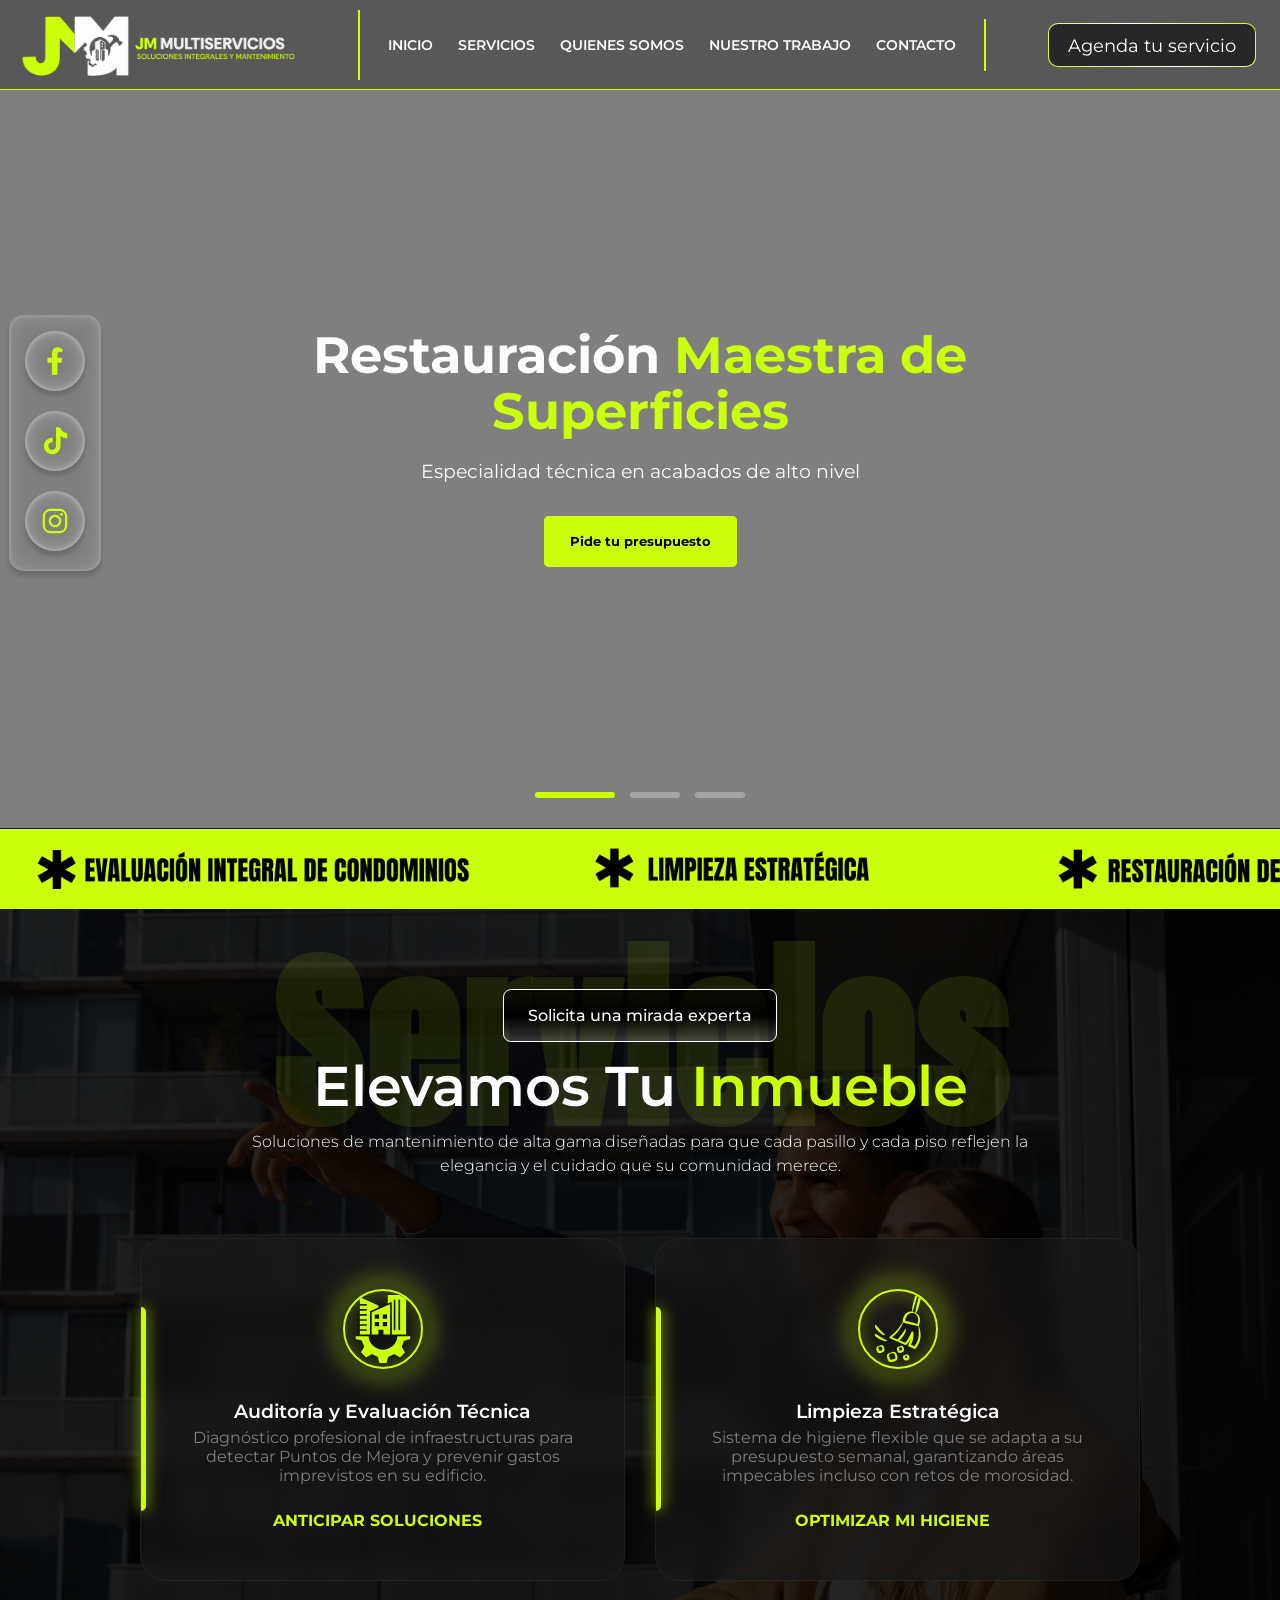
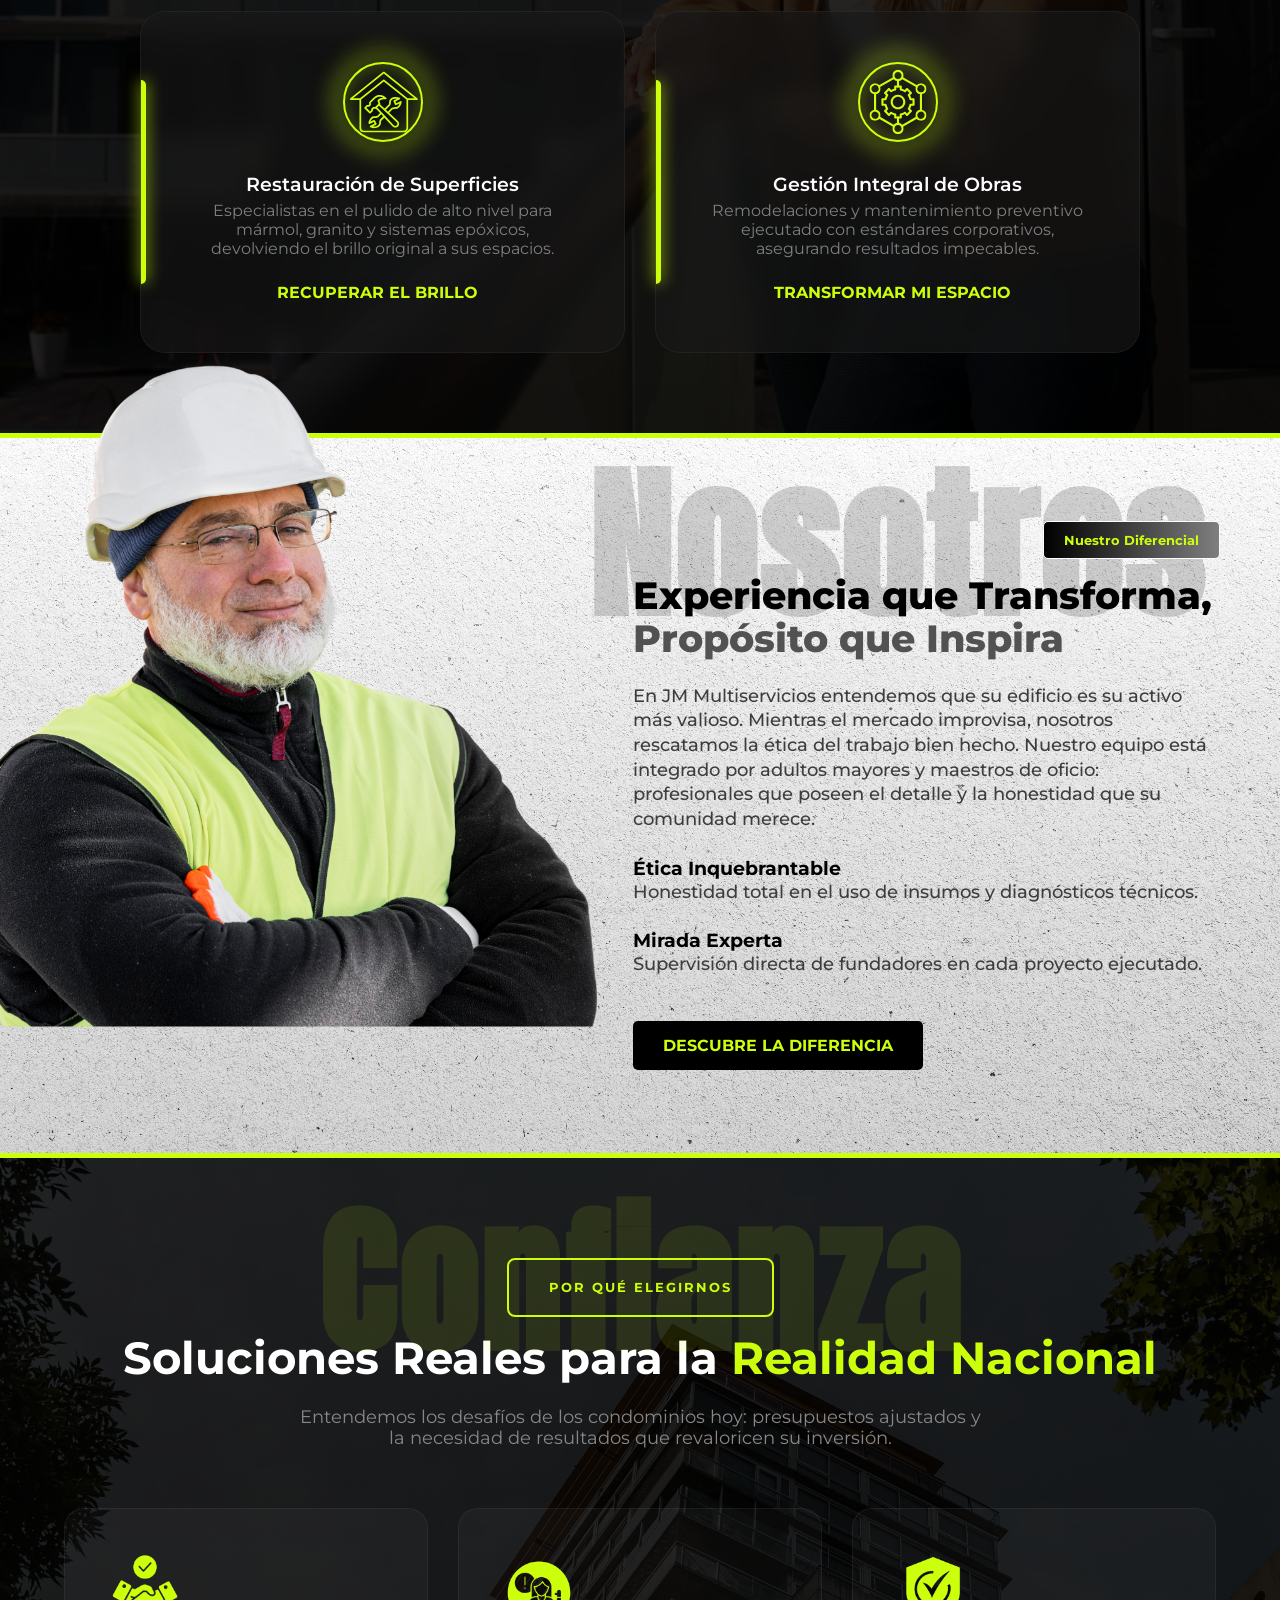
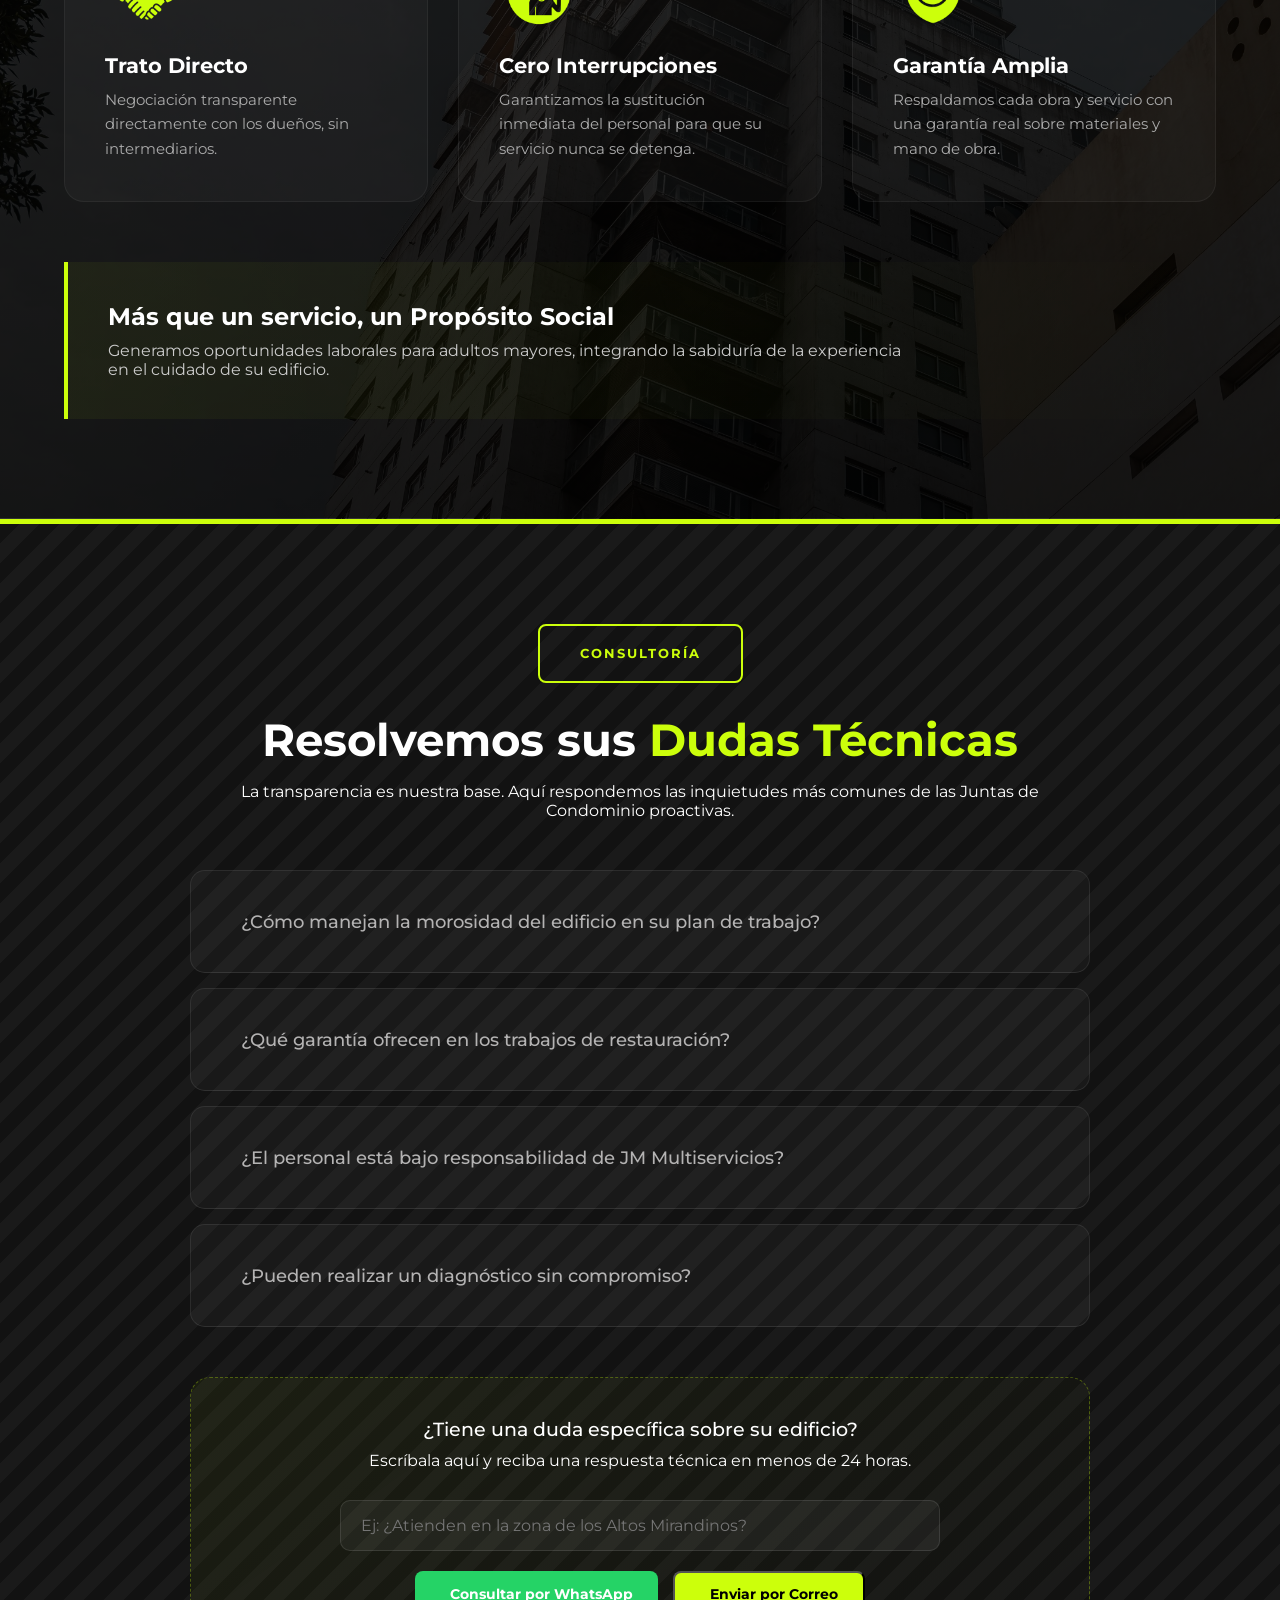
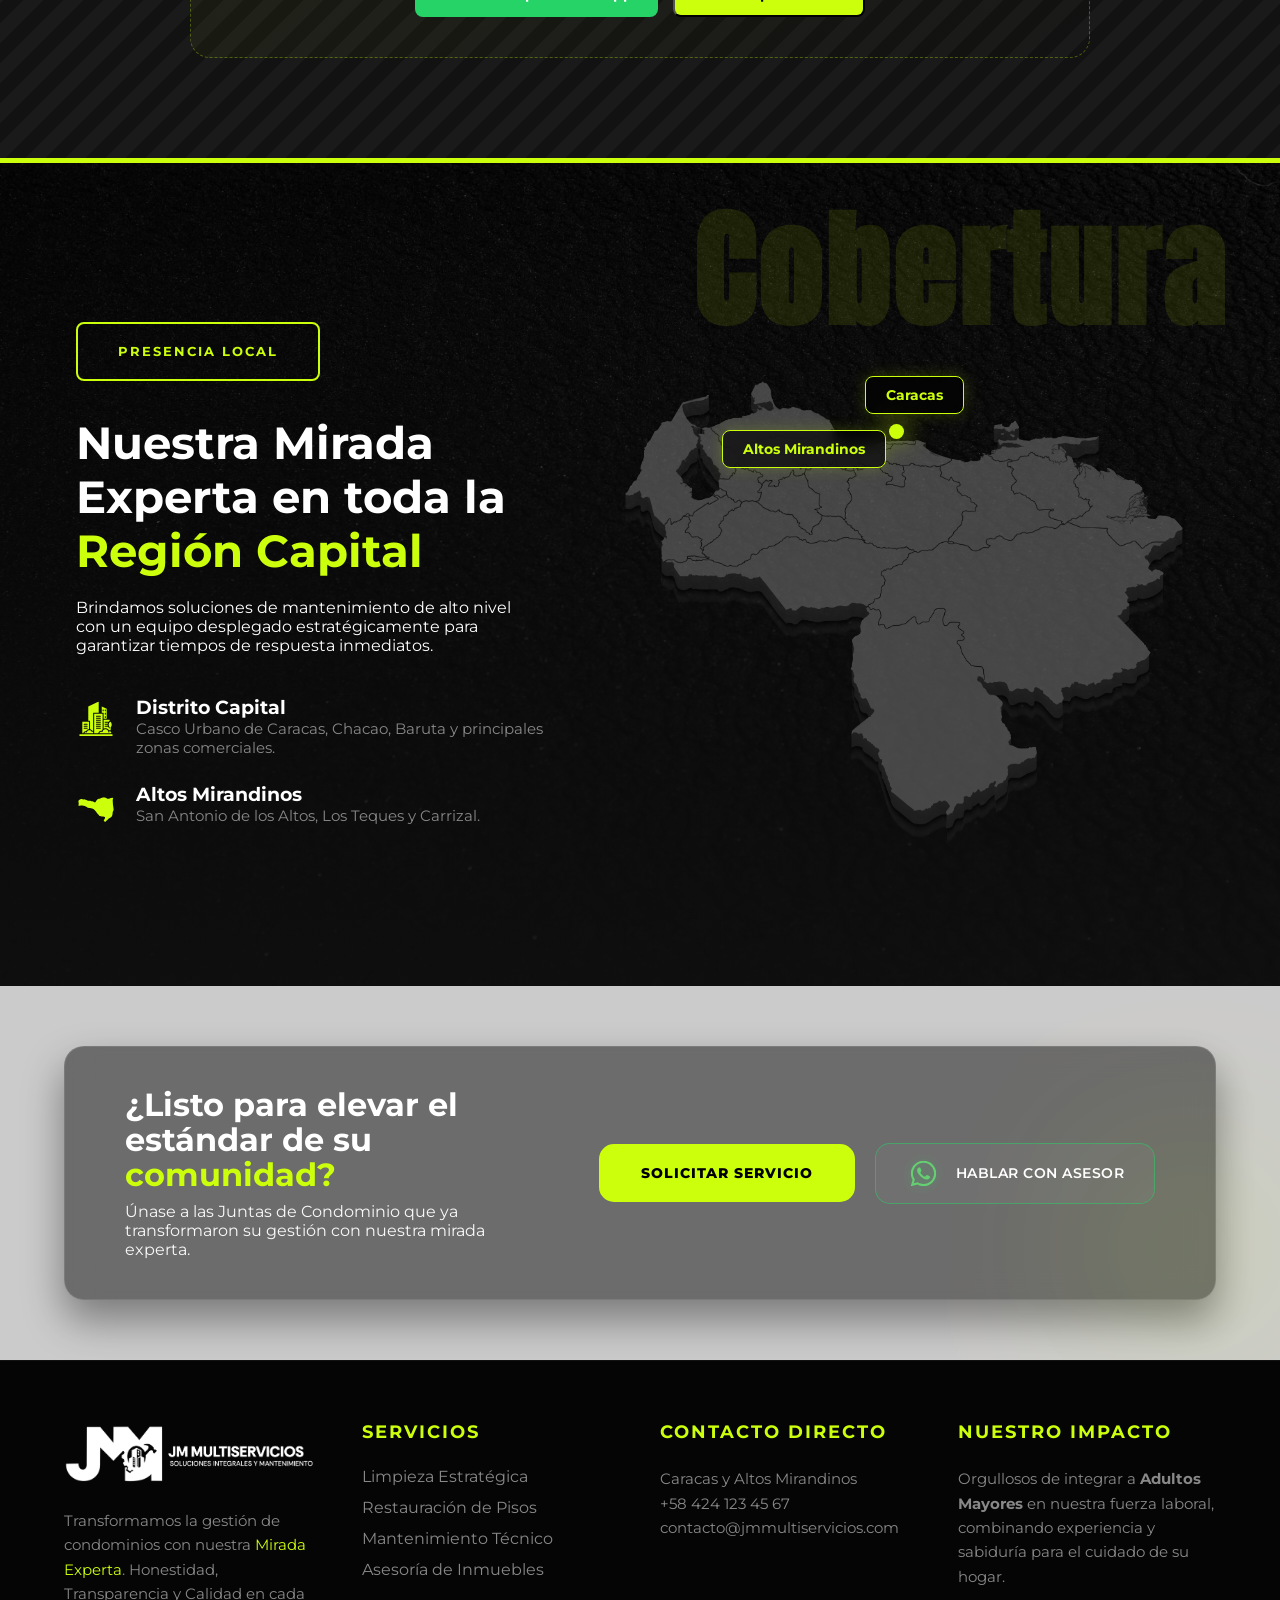
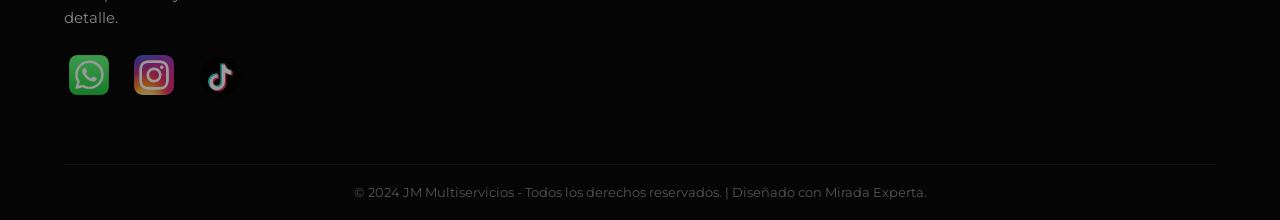
<file: index.html>
<!DOCTYPE html>
<html lang="en">

<head>
    <meta charset="UTF-8">
    <meta name="viewport" content="width=device-width, initial-scale=1.0">
    <title>JM Multiservicios</title>
    <!--fuentes-->
    <link rel="preconnect" href="https://googleapis.com">
    <!--montserrat-->
    <link href="https://fonts.googleapis.com/css2?family=Montserrat:ital,wght@0,100..900;1,100..900&display=swap"
        rel="stylesheet">
    <!--anton-->
    <link
        href="https://fonts.googleapis.com/css2?family=Anton&family=Montserrat:ital,wght@0,100..900;1,100..900&display=swap"
        rel="stylesheet">

    <!--animaciones-->
    <link rel="stylesheet" href="https://cdnjs.cloudflare.com/ajax/libs/animate.css/4.1.1/animate.min.css">

    <!--menu responsive-->
    <link rel="stylesheet" href="menu.css">

    <!--Estilos globales-->
    <link rel="stylesheet" href="Global-estilos.css">

    <!--estilos home-->
    <link rel="stylesheet" href="home.css">


    <!--estilos footer-->
    <link rel="stylesheet" href="footer.css">

</head>

<body>
    <!--encabezado-->
    <header>
        <!--navegacion-->
        <nav>
            <!--logo-->
            <div class="logo">
                <img src="../imagenes/Logo JM multiservicios VARIABLE.png" loading="lazy" alt="Logo JM Multiservicios">
            </div>

            <!--boton del menu responsive-->
            <button class="menu-toggle" aria-label="Abrir menú">
                <span class="bar"></span>
                <span class="bar"></span>
                <span class="bar"></span>
            </button>

            <!--lista de servicios-->
            <div class="listas">
                <ul>
                    <li><a href="index.html">Inicio</a></li>
                    <li><a href="servicios.html">Servicios</a></li>
                    <li><a href="nosotros.html">Quienes Somos</a></li>
                    <li><a href="trabajos.html">Nuestro Trabajo</a></li>
                    <li><a href="contacto.html">Contacto</a></li>
                </ul>
            </div>

            <!--boton de contacto-->
            <div class="contact">
                <a href="contacto.html">
                    <span>Agenda tu servicio</span>
                </a>
            </div>
        </nav>
    </header>

    <!--cuerpo del home-->
    <main>
        <!-- ==== 0. SECCIÓN ICONOS REDES SOCIALES (SOCIAL PROOF) ==== -->
        <section class="iconos-redes">
            <div class="card">
                <ul>
                    <li class="iso-pro">
                        <span></span>
                        <span></span>
                        <span></span>
                        <a href="https://www.facebook.com/profile.php?id=100075927982812">
                            <svg viewBox="0 0 320 512" xmlns="http://www.w3.org/2000/svg" class="svg">
                                <path
                                    d="M279.14 288l14.22-92.66h-88.91v-60.13c0-25.35 12.42-50.06 52.24-50.06h40.42V6.26S260.43 0 225.36 0c-73.22 0-121.08 44.38-121.08 124.72v70.62H22.89V288h81.39v224h100.17V288z">
                                </path>
                            </svg></a>
                        <div class="text">Facebook</div>
                    </li>
                    <li class="iso-pro">
                        <span></span>
                        <span></span>
                        <span></span>
                        <a href="">
                            <svg class="svg" xmlns="http://www.w3.org/2000/svg" viewBox="0 0 448 512">
                                <path
                                    d="M448 209.91a210.06 210.06 0 0 1-122.77-39.25v178.66a153.3 153.3 0 1 1-153.3-153.3c3.1 0 6.15.12 9.17.37v82.48a71.07 71.07 0 1 0-9.17 141.51c40.5 0 71.18-32.68 71.18-71.18V0h82.47A102.77 102.77 0 0 0 448 102.77v107.14z">
                                </path>
                            </svg>
                        </a>
                        <div class="text">TikTok</div>
                    </li>
                    <li class="iso-pro">
                        <span></span>
                        <span></span>
                        <span></span>
                        <a href="https://www.instagram.com/multiserviciosjmartin3z/">
                            <svg class="svg" xmlns="http://www.w3.org/2000/svg" viewBox="0 0 448 512">
                                <path
                                    d="M224.1 141c-63.6 0-114.9 51.3-114.9 114.9s51.3 114.9 114.9 114.9S339 319.5 339 255.9 287.7 141 224.1 141zm0 189.6c-41.1 0-74.7-33.5-74.7-74.7s33.5-74.7 74.7-74.7 74.7 33.5 74.7 74.7-33.6 74.7-74.7 74.7zm146.4-194.3c0 14.9-12 26.8-26.8 26.8-14.9 0-26.8-12-26.8-26.8s12-26.8 26.8-26.8 26.8 12 26.8 26.8zm76.1 27.2c-1.7-35.9-9.9-67.7-36.2-93.9-26.2-26.2-58-34.4-93.9-36.2-37-2.1-147.9-2.1-184.9 0-35.8 1.7-67.6 9.9-93.9 36.1s-34.4 58-36.2 93.9c-2.1 37-2.1 147.9 0 184.9 1.7 35.9 9.9 67.7 36.2 93.9s58 34.4 93.9 36.2c37 2.1 147.9 2.1 184.9 0 35.9-1.7 67.7-9.9 93.9-36.2 26.2-26.2 34.4-58 36.2-93.9 2.1-37 2.1-147.8 0-184.8zM398.8 388c-7.8 19.6-22.9 34.7-42.6 42.6-29.5 11.7-99.5 9-132.1 9s-102.7 2.6-132.1-9c-19.6-7.8-34.7-22.9-42.6-42.6-11.7-29.5-9-99.5-9-132.1s-2.6-102.7 9-132.1c7.8-19.6 22.9-34.7 42.6-42.6 29.5-11.7 99.5-9 132.1-9s102.7-2.6 132.1 9c19.6 7.8 34.7 22.9 42.6 42.6 11.7 29.5 9 99.5 9 132.1s2.7 102.7-9 132.1z">
                                </path>
                            </svg>
                        </a>
                        <div class="text">Instagram</div>
                    </li>
                </ul>
            </div>
        </section>

        <!-- ==== 1. SECCIÓN BANNER Slider ==== -->
        <section class="banner-slider">
            <!--contenedor del banner-->
            <div class="Contenedor-banner">
                <!--caja del video-->
                <div class="slide active">
                    <!--capa que cubre el video-->
                    <div class="video-overlay"></div>
                    <!--video de fondo-->
                    <video autoplay muted loop playsinline class="video-bg">
                        <source src="../videos/restauracione_1.mp4" type="video/mp4">
                    </video>
                    <!--contenido del slide-->
                    <div class="hero-content">
                        <h1>Restauración <span class="highlight">Maestra de Superficies</span></h1>
                        <p>Especialidad técnica en acabados de alto nivel</p>
                        <a href="#contacto" class="btn-main">Pide tu presupuesto</a>
                    </div>
                </div>
                <!--caja de la imagen-->
                <div class="slide">
                    <img src="../imagenes/evaluacion-de -condominios.webp" loading="lazy" alt="Electricidad"
                        class="img-bg">
                    <!--capa que cubre la imagen-->
                    <div class="video-overlay"></div>
                    <!--contenido del slide-->
                    <div class="hero-content">
                        <h1>Evaluación <span class="highlight">Integral de Condominios e Inmuebles</span></h1>
                        <p>Realizamos una Evaluación Integral de su inmueble para detectar Puntos de Mejora</p>
                        <a href="#servicios" class="btn-main">Ver detalles</a>
                    </div>
                </div>
                <!--caja de la imagen-->
                <div class="slide">
                    <img src="../imagenes/limpieza.webp" loading="lazy" alt="Mantenimiento" class="img-bg">
                    <!--capa que cubre la imagen-->
                    <div class="video-overlay"></div>
                    <!--contenido del slide-->
                    <div class="hero-content">
                        <h1>Protocolos <span class="highlight"> de Higiene Estratégica</span></h1>
                        <p>Calidad impecable que se adapta a su flujo de caja.</p>
                        <a href="#contacto" class="btn-main">Contáctanos</a>
                    </div>
                </div>
            </div>

            <!--indicadores del slide-->
            <div class="slider-dots">
                <span class="dot active"></span>
                <span class="dot"></span>
                <span class="dot"></span>
            </div>

        </section>

        <!-- ==== 2. SECCIÓN CARRUSEL INFINITO (PORTAFOLIO) ==== -->
        <section class="infinito">
            <!--contenedor del carrusel-->
            <div class="animated">
                <!--caja de servicios e imagenes -->
                <div class="servicios">
                    <div class="caja-img">
                        <img src="../imagenes/image1.webp" alt="Aliado 1" loading="eager">
                    </div>
                    <div class="caja-img">
                        <img src="../imagenes/image2.webp" alt="Aliado 2" loading="eager">
                    </div>
                    <div class="caja-img">
                        <img src="../imagenes/image3.webp" alt="Aliado 3" loading="eager">
                    </div>
                    <div class="caja-img">
                        <img src="../imagenes/image4.webp" alt="Aliado 4" loading="eager">
                    </div>
                    <div class="caja-img">
                        <img src="../imagenes/image5.webp" alt="Aliado 5" loading="eager">
                    </div>
                    <div class="caja-img">
                        <img src="../imagenes/image1.webp" alt="Aliado 1" loading="eager">
                    </div>
                    <div class="caja-img">
                        <img src="../imagenes/image2.webp" alt="Aliado 2" loading="eager">
                    </div>
                    <div class="caja-img">
                        <img src="../imagenes/image3.webp" alt="Aliado 3" loading="eager">
                    </div>
                    <div class="caja-img">
                        <img src="../imagenes/image4.webp" alt="Aliado 4" loading="eager">
                    </div>
                    <div class="caja-img">
                        <img src="../imagenes/image5.webp" alt="Aliado 5" loading="eager">
                    </div>
                </div>
            </div>
        </section>

        <!-- ==== 3. SECCIÓN DE SERVICIOS ==== -->
        <section class="section-servicios">
            <!--titulo de fondo-->
            <h2 class="titulo-fondo">Servicios</h2>
            <!--presentacion y titulo de la seccion servicios-->
            <div class="present-servicios">
                <button>Solicita una mirada experta</button>
                <h2>Elevamos Tu <span>Inmueble </span></h2>
                <p>Soluciones de mantenimiento de alta gama diseñadas para que cada pasillo y cada piso reflejen la
                    elegancia y el cuidado que su comunidad merece.</p>
            </div>
            <!--contenedor de las tarjetas-->
            <div class="contenedor-tarjetas">
                <!--tarjetas de servicios-->
                <div class="soluciones">
                    <!--linea neon-->
                    <div class="linea-neon"></div>
                    <!--icono-->
                    <div class="card-icon">
                        <img src="../imagenes/icono1.svg" alt="icono1">
                    </div>
                    <!--titulo y parrafo-->
                    <h3>Auditoría y Evaluación Técnica</h3>
                    <p>Diagnóstico profesional de infraestructuras para detectar Puntos de Mejora y prevenir gastos
                        imprevistos en su edificio.</p>
                    <a href="">ANTICIPAR SOLUCIONES <i class="fas fa-arrow-right"></i></a>
                </div>
                <!--tarjetas de servicios-->
                <div class="soluciones">
                    <!--linea neon-->
                    <div class="linea-neon"></div>
                    <!--icono-->
                    <div class="card-icon">
                        <img src="../imagenes/icono2.svg" alt="icono2">
                    </div>
                    <!--titulo y parrafo-->
                    <h3>Limpieza Estratégica</h3>
                    <p>Sistema de higiene flexible que se adapta a su presupuesto semanal, garantizando áreas impecables
                        incluso con retos de morosidad.</p>
                    <a href="">OPTIMIZAR MI HIGIENE <i class="fas fa-arrow-right"></i></a>
                </div>
                <!--tarjetas de servicios-->
                <div class="soluciones">
                    <!--linea neon-->
                    <div class="linea-neon"></div>
                    <!--icono-->
                    <div class="card-icon">
                        <img src="../imagenes/icono3.svg" alt="icono3">
                    </div>
                    <!--titulo y parrafo-->
                    <h3>Restauración de Superficies</h3>
                    <p>Especialistas en el pulido de alto nivel para mármol, granito y sistemas epóxicos, devolviendo el
                        brillo original a sus espacios.</p>
                    <a href="">RECUPERAR EL BRILLO <i class="fas fa-arrow-right"></i></a>
                </div>
                <!--tarjetas de servicios-->
                <div class="soluciones">
                    <!--linea neon-->
                    <div class="linea-neon"></div>
                    <!--icono-->
                    <div class="card-icon">
                        <img src="../imagenes/icono4.svg" alt="icono4">
                    </div>
                    <!--titulo y parrafo-->
                    <h3>Gestión Integral de Obras</h3>
                    <p>Remodelaciones y mantenimiento preventivo ejecutado con estándares corporativos, asegurando
                        resultados impecables.</p>
                    <a href="">TRANSFORMAR MI ESPACIO <i class="fas fa-arrow-right"></i></a>
                </div>
            </div>
        </section>

        <!-- ==== 4. SECCIÓN NOSOTROS (DIFERENCIAL) ==== -->
        <section class="nuestro-diferencial">
            <h2 class="titulo-fondo2">Nosotros</h2>
            <!--caja contenedora de la imagen-->
            <div class="imagen-diferencial">
                <img src="../imagenes/trabajador-mayor-diferencial.png" alt="">
            </div>
            <!--contenedor de textos-->
            <div class="content-diferencial">
                <!--texto decorativo-->
                <div class="texto-decorativo">
                    <button>Nuestro Diferencial</button>
                </div>
                <!--contenedor de textos diferenciales-->
                <div class="textos-diferenciales">
                    <!--titulo y parrafo-->
                    <h2>Experiencia que Transforma,<span class="color-diferencial"> Propósito que Inspira</span></h2>
                    <p>En JM Multiservicios entendemos que su edificio es su activo más valioso. Mientras el mercado
                        improvisa, nosotros rescatamos la ética del trabajo bien hecho. Nuestro equipo está integrado
                        por adultos mayores y maestros de oficio: profesionales que poseen el detalle y la honestidad
                        que su comunidad merece.</p>

                    <!--textos de llamado a la accion-->
                    <div class="accion">
                        <h3>Ética Inquebrantable</h3>
                        <p>Honestidad total en el uso de insumos y diagnósticos técnicos.</p>
                    </div>
                    <!--textos de llamado a la accion-->
                    <div class="accion">
                        <h3>Mirada Experta</h3>
                        <p>Supervisión directa de fundadores en cada proyecto ejecutado.</p>
                    </div>
                    <!--boton de llamado a la accion-->
                    <a href="">Descubre la Diferencia</a>
                </div>
            </div>
        </section>

        <!-- ==== 5. SECCIÓN DE CONFIANZA (VALORES) ==== -->
        <section class="section-confianza">
            <div class="titulo-fondo3">Confianza</div>
            <!--contenedor de la seccion-->
            <div class="container-confianza">
                <!--caja del texto de aliados-->
                <div class="aliados-text">
                    <!--span decorativo-->
                    <span class="tag-premium">Por qué elegirnos</span>
                    <!--titulo-->
                    <h2>Soluciones Reales para la <span>Realidad Nacional</span></h2>
                    <!--parrafo-->
                    <p>Entendemos los desafíos de los condominios hoy: presupuestos ajustados y la necesidad de
                        resultados que
                        revaloricen su inversión.</p>
                </div>
                <!--contenedor de estadisticas-->
                <div class="grid-stats">
                    <!--caja de estadistica-->
                    <div class="stat-item">
                        <!--icono-->
                        <img src="../imagenes/iconos-directo .png" alt="">
                        <!--titulo-->
                        <h4>Trato Directo</h4>
                        <!--parrafo-->
                        <p>Negociación transparente directamente con los dueños, sin intermediarios.</p>
                    </div>
                    <!--caja de estadistica-->
                    <div class="stat-item">
                        <!--icono-->
                        <img src="../imagenes/icono-interrupcion.png" alt="">
                        <!--titulo-->
                        <h4>Cero Interrupciones</h4>
                        <!--parrafo-->
                        <p>Garantizamos la sustitución inmediata del personal para que su servicio nunca se detenga.</p>
                    </div>
                    <!--caja de estadistica-->
                    <div class="stat-item">
                        <!--icono-->
                        <img src="../imagenes/icono-garantia.png" alt="">
                        <!--titulo-->
                        <h4>Garantía Amplia</h4>
                        <!--parrafo-->
                        <p>Respaldamos cada obra y servicio con una garantía real sobre materiales y mano de obra.</p>
                    </div>
                </div>
                <!--contenedor del banner social decorativo-->
                <div class="banner-social">
                    <!--contenedor del contenido del banner-->
                    <div class="banner-content">
                        <!--titulo-->
                        <h3>Más que un servicio, un <span>Propósito Social</span></h3>
                        <!--parrafo-->
                        <p>Generamos oportunidades laborales para adultos mayores, integrando la sabiduría de la
                            experiencia en
                            el cuidado de su edificio.</p>
                    </div>
                </div>
            </div>
        </section>

        <!-- ==== 6. SECCIÓN DE PREGUNTAS FRECUENTES (FAQ) ==== -->
        <section class="section-faq">
            <div class="fondo-faq"></div>
            <!--contenedor de la seccion-->
            <div class="container-faq">
                <!--contenedor del encabezado de la seccion-->
                <div class="faq-header">
                    <!--span decorativo-->
                    <span class="tag-premium">Consultoría</span>
                    <!--titulo-->
                    <h2>Resolvemos sus <span>Dudas Técnicas</span></h2>
                    <!--parrafo-->
                    <p>La transparencia es nuestra base. Aquí respondemos las inquietudes más comunes de las Juntas de
                        Condominio proactivas.</p>
                </div>

                <!--contenedor del grid de preguntas frecuentes-->
                <div class="faq-grid">
                    <!--primera pregunta-->
                    <div class="faq-item">
                        <div class="faq-question">
                            <!--icono-->
                            <h3>¿Cómo manejan la morosidad del edificio en su plan de trabajo?</h3>
                            <!--span-->
                            <i class="fas fa-plus"></i>
                        </div>
                        <!--parrafo-->
                        <div class="faq-answer">
                            <p>Diseñamos planes de limpieza estratégica que se adaptan al flujo de caja semanal. Nuestra
                                prioridad es mantener la higiene de las áreas críticas sin comprometer la estabilidad
                                financiera del condominio.</p>
                        </div>
                    </div>

                    <!--segunda pregunta-->
                    <div class="faq-item">
                        <div class="faq-question">
                            <!--icono-->
                            <h3>¿Qué garantía ofrecen en los trabajos de restauración?</h3>
                            <!--span-->
                            <i class="fas fa-plus"></i>
                        </div>
                        <!--parrafo-->
                        <div class="faq-answer">
                            <p>Ofrecemos garantía escrita sobre la mano de obra y los materiales utilizados. Al ser
                                maestros de oficio, aseguramos que el brillo de su mármol o granito perdure con el
                                mantenimiento adecuado.</p>
                        </div>
                    </div>

                    <!--tercera pregunta-->
                    <div class="faq-item">
                        <div class="faq-question">
                            <!--icono-->
                            <h3>¿El personal está bajo responsabilidad de JM Multiservicios?</h3>
                            <!--span-->
                            <i class="fas fa-plus"></i>
                        </div>
                        <!--parrafo-->
                        <div class="faq-answer">
                            <p>Totalmente. Nosotros nos encargamos de toda la carga administrativa, legal y de
                                supervisión. Si un trabajador falta, garantizamos su sustitución inmediata para no
                                interrumpir el servicio.</p>
                        </div>
                    </div>

                    <!--cuarta pregunta-->
                    <div class="faq-item">
                        <div class="faq-question">
                            <!--icono-->
                            <h3>¿Pueden realizar un diagnóstico sin compromiso?</h3>
                            <!--span-->
                            <i class="fas fa-plus"></i>
                        </div>
                        <!--parrafo-->
                        <div class="faq-answer">
                            <p>Sí. Nuestra "Mirada Experta" comienza con una visita técnica gratuita donde evaluamos
                                puntos críticos de su infraestructura y entregamos un informe de mejoras prioritarias.
                            </p>
                        </div>
                    </div>
                </div>
                <!--seccion de preguntas frecuentes-->
                <div class="faq-cta-rapido">
                    <!--titulo-->
                    <h3>¿Tiene una duda específica sobre su edificio?</h3>
                    <!--parrafo-->
                    <p>Escríbala aquí y reciba una respuesta técnica en menos de 24 horas.</p>
                    <!--contenedor del input y los botones-->
                    <div class="input-grupo-custom">
                        <input type="text" id="user-duda"
                            placeholder="Ej: ¿Atienden en la zona de los Altos Mirandinos?">
                        <!--contenedor de los botones-->
                        <div class="botones-contacto">
                            <button onclick="enviarWhatsApp()" class="btn-ws">
                                <i class="fab fa-whatsapp"></i> Consultar por WhatsApp
                            </button>
                            <button onclick="enviarCorreo()" class="btn-mail">
                                <i class="fas fa-envelope"></i> Enviar por Correo
                            </button>
                        </div>
                    </div>
                </div>
            </div>
        </section>

        <!-- ==== 7. SECCIÓN DE COBERTURA (TESTIMONIOS) ==== -->
        <section class="section-cobertura">
            <!--titulo de fondo-->
            <div class="titulo-fondo4">Cobertura</div>
            <!--contenedor de la seccion de cobertura-->
            <div class="container-cobertura">
                <!--texto de la seccion de cobertura-->
                <div class="texto-cobertura">
                    <!--tag premium-->
                    <span class="tag-premium">Presencia Local</span>
                    <!--titulo-->
                    <h2>Nuestra Mirada Experta en toda la <span>Región Capital</span></h2>
                    <p>Brindamos soluciones de mantenimiento de alto nivel con un equipo desplegado estratégicamente
                        para
                        garantizar tiempos de respuesta inmediatos.</p>
                    <!--contenedor de zonas-->
                    <div class="zonas-grid">
                        <!--zona 1-->
                        <div class="zona-item">
                            <img src="../imagenes/icono-capital.svg" alt="">
                            <div>
                                <!--titulo-->
                                <h4>Distrito Capital</h4>
                                <!--parrafo-->
                                <p>Casco Urbano de Caracas, Chacao, Baruta y principales zonas comerciales.</p>
                            </div>
                        </div>
                        <!--zona 2-->
                        <div class="zona-item">
                            <img src="../imagenes/icono-altos.svg" alt="">
                            <div>
                                <!--titulo-->
                                <h4>Altos Mirandinos</h4>
                                <!--parrafo-->
                                <p>San Antonio de los Altos, Los Teques y Carrizal.</p>
                            </div>
                        </div>
                    </div>
                </div>
                <!--seccion de mapa-->
                <div class="mapa-creativo">
                    <!--punto central-->
                    <div class="punto-central">
                        <div class="pulso-neon"></div>
                        <img src="../imagenes/mapa-home.svg" alt="Mapa de cobertura JM" class="img-mapa">
                    </div>
                    <!--pin caracas-->
                    <div class="pin pin-caracas"><span>Caracas</span></div>
                    <div class="pin pin-altos"><span>Altos Mirandinos</span></div>
                </div>
            </div>
        </section>

        <!-- ==== 8. SECCIÓN DE CIERRE ÉPICO (TESTIMONIOS) ==== -->
        <section class="seccion-cierre-epico">
            <!--contenedor de cierre epico-->
            <div class="glass-banner">
                <!--contenido de cierre epico-->
                <div class="cierre-content">
                    <!--texto de cierre epico-->
                    <div class="cierre-texto">
                        <!--titulo-->
                        <h2>¿Listo para elevar el estándar de su <span>comunidad?</span></h2>
                        <!--parrafo-->
                        <p>Únase a las Juntas de Condominio que ya transformaron su gestión con nuestra mirada experta.
                        </p>
                    </div>
                    <!--botones de cierre epico-->
                    <div class="cierre-botones">
                        <!-- boton de servicio principal-->
                        <a href="servicios.html" class="btn-principal-cierre">
                            <!--texto del boton-->
                            <span>SOLICITAR SERVICIO</span>
                        </a>
                        <!-- boton de whatsapp-->
                        <a href="https://wa.me/584241234567" class="btn-whatsapp-humano">
                            <!--imagen del boton-->
                            <img src="../imagenes/icono-whatsapp.svg" alt="WhatsApp">
                            <div class="texto-ws">
                                <!--texto del boton-->
                                <span class="main-ws">HABLAR CON ASESOR</span>
                            </div>
                        </a>
                    </div>
                </div>
                <!--luz decorativa-->
                <div class="luz-decorativa"></div>
            </div>
        </section>

    </main>
    <!-- ==== 8. SECCIÓN FOOTER ==== -->
    <footer class="main-footer">
        <!--contenedor del footer-->
        <div class="container-footer">
            <!--columna informacion de la marca-->
            <div class="footer-col info-marca">
                <!--logo del footer-->
                <img src="../imagenes/Logo JM multiservicios VARIABLE.png" alt="JM Multiservicios" class="footer-logo">
                <!--parrafo-->
                <p>Transformamos la gestión de condominios con nuestra <span class="resaltado">Mirada Experta</span>.
                    Honestidad, Transparencia y Calidad en cada detalle.</p>
                <!--caja contenedora de redes sociales-->
                <div class="social-links">
                    <!--instagram-->
                    <a href="https://wa.me/584241234567"><img src="../imagenes/logo-whatsapp.svg" alt="Instagram"></a>
                    <!--facebook-->
                    <a href="https://www.instagram.com/multiserviciosjmartin3z/"><img
                            src="../imagenes/logo-instagram.svg" alt="Facebook"></a>
                    <!--linkedin-->
                    <a href="#"><img src="../imagenes/logo-tiktok.svg" alt="Tiktok"></a>
                </div>
            </div>

            <!--columna de servicios-->
            <div class="footer-col">
                <!--titulo-->
                <h4>SERVICIOS</h4>
                <!--lista de servicios-->
                <ul>
                    <!--servicio 1-->
                    <li><a href="#">Limpieza Estratégica</a></li>
                    <!--servicio 2-->
                    <li><a href="#">Restauración de Pisos</a></li>
                    <!--servicio 3-->
                    <li><a href="#">Mantenimiento Técnico</a></li>
                    <!--servicio 4-->
                    <li><a href="#">Asesoría de Inmuebles</a></li>
                </ul>
            </div>

            <!--columna de contacto-->
            <div class="footer-col">
                <!--titulo-->
                <h4>CONTACTO DIRECTO</h4>
                <!--lista de contacto-->
                <div class="contacto-items">
                    <!--zona-->
                    <p>Caracas y Altos Mirandinos</p>
                    <!--telefono-->
                    <p class="telefono">+58 424 123 45 67</p>
                    <!--correo-->
                    <p class="email">contacto@jmmultiservicios.com</p>
                </div>
            </div>

            <!--columna impacto social-->
            <div class="footer-col">
                <!--titulo-->
                <h4>NUESTRO IMPACTO</h4>
                <!--parrafo-->
                <p>Orgullosos de integrar a <strong>Adultos Mayores</strong> en nuestra fuerza laboral, combinando
                    experiencia y sabiduría para el cuidado de su hogar.</p>
            </div>
        </div>
        <!--pie de pagina-->
        <div class="footer-bottom">
            <!--copyright-->
            <p>&copy; 2024 JM Multiservicios - Todos los derechos reservados. | Diseñado con Mirada Experta.</p>
        </div>
    </footer>
</body>


<script src="active.js" defer></script>

</html>
</file>
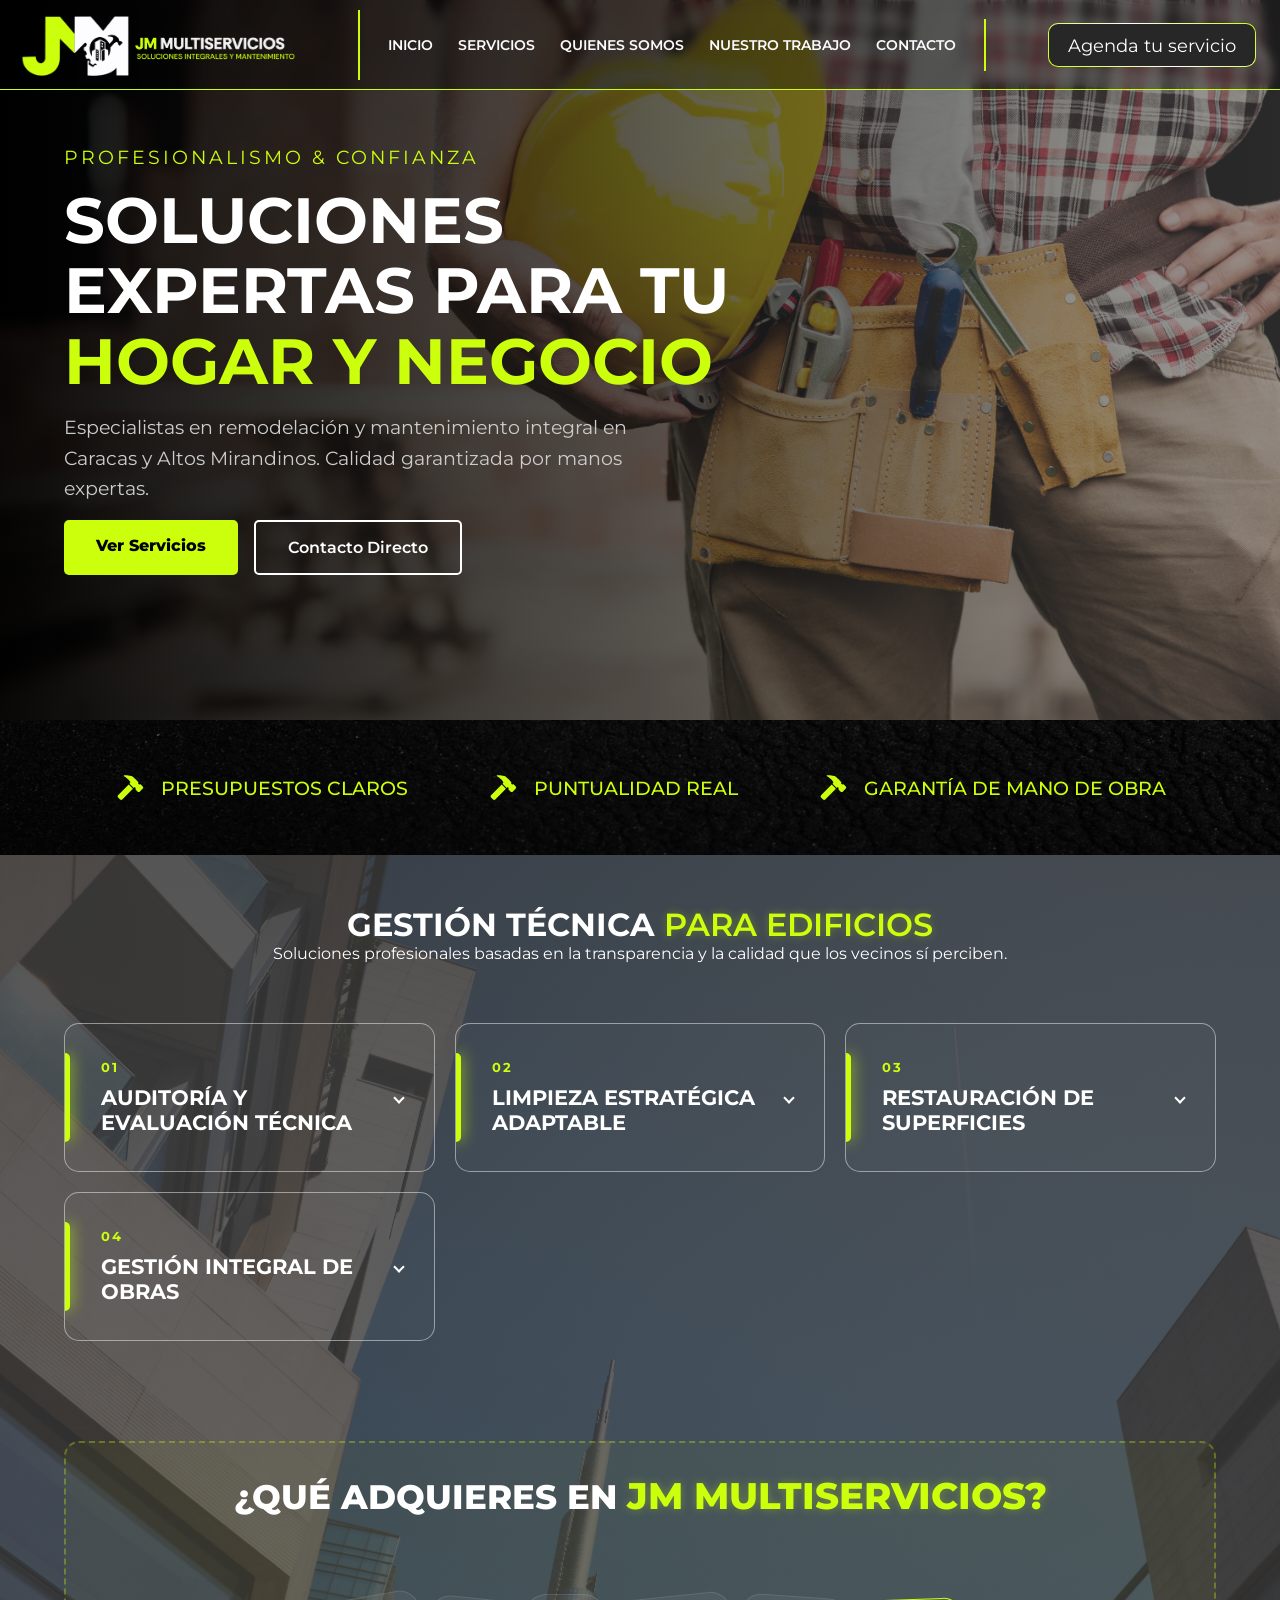
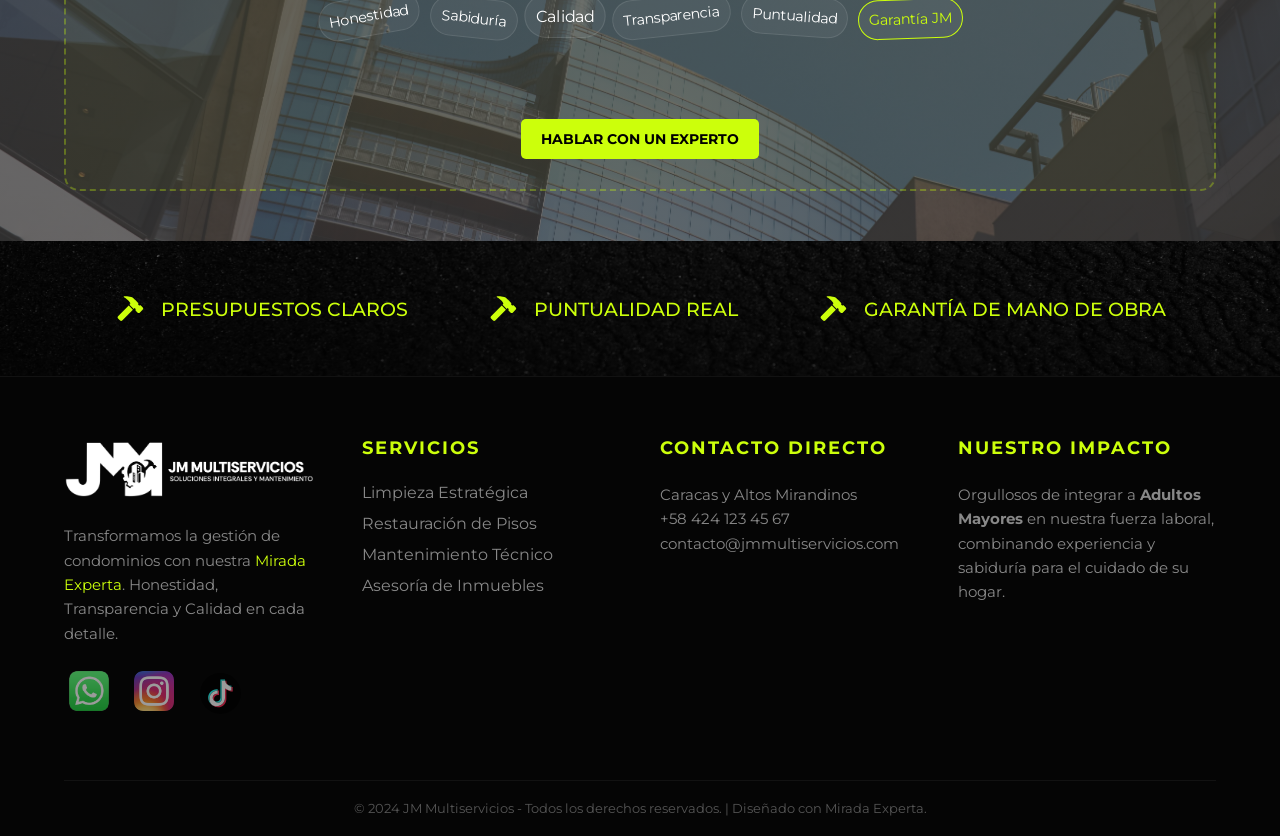
<file: servicios.html>
<!DOCTYPE html>
<html lang="en">

<head>
    <meta charset="UTF-8">
    <meta name="viewport" content="width=device-width, initial-scale=1.0">
    <title>Servicios</title>
    <!--fuentes-->
    <link rel="preconnect" href="https://googleapis.com">
    <!--montserrat-->
    <link href="https://fonts.googleapis.com/css2?family=Montserrat:ital,wght@0,100..900;1,100..900&display=swap"
        rel="stylesheet">
    <!--anton-->
    <link
        href="https://fonts.googleapis.com/css2?family=Anton&family=Montserrat:ital,wght@0,100..900;1,100..900&display=swap"
        rel="stylesheet">

    <!--animaciones-->
    <link rel="stylesheet" href="https://cdnjs.cloudflare.com/ajax/libs/animate.css/4.1.1/animate.min.css">

    <!--menu responsive-->
    <link rel="stylesheet" href="menu.css">

    <!--Estilos globales-->
    <link rel="stylesheet" href="Global-estilos.css">

    <!--Estilos de la pagina de servicios-->
    <link rel="stylesheet" href="servicios.css">

    <!--estilos footer-->
    <link rel="stylesheet" href="footer.css">
</head>

<body>

    <!--encabezado-->
    <header>
        <!--navegacion-->
        <nav>
            <!--logo-->
            <div class="logo">
                <img src="../imagenes/Logo JM multiservicios VARIABLE.png" loading="lazy" alt="Logo JM Multiservicios">
            </div>

            <!--boton del menu responsive-->
            <button class="menu-toggle" aria-label="Abrir menú">
                <span class="bar"></span>
                <span class="bar"></span>
                <span class="bar"></span>
            </button>

            <!--lista de servicios-->
            <div class="listas">
                <ul>
                    <li><a href="index.html">Inicio</a></li>
                    <li><a href="servicios.html">Servicios</a></li>
                    <li><a href="nosotros.html">Quienes Somos</a></li>
                    <li><a href="trabajos.html">Nuestro Trabajo</a></li>
                    <li><a href="contacto.html">Contacto</a></li>
                </ul>
            </div>

            <!-- boton de contacto-->
            <div class="contact">
                <a href="contacto.html">
                    <span>Agenda tu servicio</span>
                </a>
            </div>
        </nav>
    </header>

    <main>
        <!-- ==== 0. BANNER DE LA SPAGINA DE SERVICOS  (SERVICOS) ==== -->
        <section class="services-banner">
            <div class="services-overlay"></div>

            <div class="services-container">
                <div class="services-content">
                    <span class="services-tag">Profesionalismo & Confianza</span>
                    <h1 class="services-title">Soluciones Expertas para tu <span class="text-neon">hogar y
                            negocio</span></h1>
                    <p class="services-description">
                        Especialistas en remodelación y mantenimiento integral en Caracas y Altos Mirandinos. Calidad
                        garantizada por manos expertas.
                    </p>
                    <div class="services-btns">
                        <a href="#catalogo-servicios" class="btn-main">Ver Servicios</a>
                        <a href="#" class="btn-alt">Contacto Directo</a>
                    </div>
                </div>
            </div>
        </section>

        <!-- === CINTAS DE ACCION SERVICIOS === -->
        <section class="cinta-accion">
            <div class="acciones">
                <img src="../imagenes/icono-cinta-servicios.svg" alt="">
                <h2>Presupuestos Claros</h2>
            </div>

            <div class="acciones">
                <img src="../imagenes/icono-cinta-servicios.svg" alt="">
                <h2>Puntualidad Real</h2>
            </div>

            <div class="acciones">
                <img src="../imagenes/icono-cinta-servicios.svg" alt="">
                <h2>Garantía de Mano de Obra</h2>
            </div>

        </section>

        <!-- === NUESTROS SERVICIOS === -->
        <!--caja contenedora de servicios-->
        <section class="catalogo-servicios" id="catalogo-servicios">
            <!--titulo de la seccion-->
            <div class="servicios-intro">
                <!--titulo-->
                <h2 class="titulo-servicios">Gestión Técnica <span class="neon-text"> Para Edificios</h2>
                <!--parrafo-->
                <p>Soluciones profesionales basadas en la transparencia y la calidad que los vecinos sí perciben.</p>
            </div>
            <!--caja contenedora interactiva de servicios-->
            <div class="grid-interactivo">
                <!--caja de servicio-->
                <div class="servicio-item" onclick="toggleServicio(this)">
                    <!--linea neon-->
                    <div class="linea-neon"></div>
                    <!--encabezado de servicio-->
                    <div class="servicio-header">
                        <!--numero de servicio-->
                        <div class="icon-box">01</div>
                        <!--titulo de servicio-->
                        <h3>Auditoría y Evaluación Técnica</h3>
                        <!--indicador de servicio despliegue-->
                        <span class="flecha-indicator"></span>
                    </div>
                    <!--contenido del servicio-->
                    <div class="servicio-content">
                        <!--contenido interno del servicio-->
                        <div class="content-desplegado">
                            <!--parrafo del servicio-->
                            <p class="detalle-txt">Diagnóstico profesional de infraestructuras para detectar puntos de
                                mejora y
                                prevenir gastos imprevistos en el fondo de reserva.</p>
                            <!--lista de servicios-->
                            <ul class="lista-incluye">
                                <!--contenido de la lista-->
                                <li>Informe técnico detallado para Juntas de Condominio.</li>
                                <li>Detección de filtraciones y fallas críticas.</li>
                                <li>Plan de mantenimiento preventivo anual.</li>
                            </ul>
                            <!--boton de servicio-->
                            <a href="https://wa.me/584120989788" class="btn-servicio">Solicitar Diagnóstico</a>
                        </div>
                    </div>
                </div>
                <!--caja de servicio-->
                <div class="servicio-item" onclick="toggleServicio(this)">
                    <!--linea neon-->
                    <div class="linea-neon"></div>
                    <!--encabezado de servicio-->
                    <div class="servicio-header">
                        <!--numero de servicio-->
                        <div class="icon-box">02</div>
                        <!--titulo de servicio-->
                        <h3>Limpieza Estratégica Adaptable</h3>
                        <!--indicador de servicio despliegue-->
                        <span class="flecha-indicator"></span>
                    </div>
                    <!--contenido del servicio-->
                    <div class="servicio-content">
                        <!--contenido interno del servicio-->
                        <div class="content-desplegado">
                            <!--parrafo del servicio-->
                            <p class="detalle-txt">Sistema de higiene flexible que se adapta al presupuesto semanal,
                                garantizando áreas impecables incluso con retos de morosidad.</p>
                            <!--lista de servicios-->
                            <ul class="lista-incluye">
                                <!--contenido de la lista-->
                                <li>Personal capacitado en protocolos industriales.</li>
                                <li>Uso de insumos químicos de alto rendimiento.</li>
                                <li>Cronogramas de limpieza por áreas de tráfico.</li>
                            </ul>
                            <!--boton de servicio-->
                            <a href="https://wa.me/584120989788" class="btn-servicio">Ver Planes</a>
                        </div>
                    </div>
                </div>
                <!--caja de servicio-->
                <div class="servicio-item" onclick="toggleServicio(this)">
                    <!--linea neon-->
                    <div class="linea-neon"></div>
                    <!--encabezado de servicio-->
                    <div class="servicio-header">
                        <!--numero de servicio-->
                        <div class="icon-box">03</div>
                        <!--titulo de servicio-->
                        <h3>Restauración de Superficies</h3>
                        <!--indicador de servicio despliegue-->
                        <span class="flecha-indicator"></span>
                    </div>
                    <!--contenido del servicio-->
                    <div class="servicio-content">
                        <!--contenido interno del servicio-->
                        <div class="content-desplegado">
                            <!--parrafo del servicio-->
                            <p class="detalle-txt">Especialistas en pulido de alto nivel para mármol, granito y sistemas
                                epóxicos, devolviendo el brillo original a sus espacios.</p>
                            <!--lista de servicios-->
                            <ul class="lista-incluye">
                                <li>Cristalinización y diamantado de pisos.</li>
                                <li>Tratamientos protectores de larga duración.</li>
                                <li>Acabados tipo espejo para lobbies y oficinas.</li>
                            </ul>
                            <!--boton de servicio-->
                            <a href="https://wa.me/584120989788" class="btn-servicio">Cotizar Restauración</a>
                        </div>
                    </div>

                </div>

                <!--caja de servicio-->
                <div class="servicio-item" onclick="toggleServicio(this)">
                    <!--linea neon-->
                    <div class="linea-neon"></div>
                    <!--encabezado de servicio-->
                    <div class="servicio-header">
                        <!--numero de servicio-->
                        <div class="icon-box">04</div>
                        <!--titulo de servicio-->
                        <h3>Gestión Integral de Obras</h3>
                        <!--indicador de servicio despliegue-->
                        <span class="flecha-indicator"></span>
                    </div>
                    <!--contenido del servicio-->
                    <div class="servicio-content">
                        <!--contenido interno del servicio-->
                        <div class="content-desplegado">
                            <!--parrafo del servicio-->
                            <p class="detalle-txt">Remodelaciones y mantenimiento preventivo ejecutado con estándares
                                corporativos y transparencia en el uso de materiales.</p>
                            <!--lista de servicios-->
                            <ul class="lista-incluye">
                                <!--contenido de la lista-->
                                <li>Puntualidad en tiempos de entrega.</li>
                                <li>Supervisión técnica de cada etapa de obra.</li>
                                <li>Acabados profesionales con garantía JM.</li>
                            </ul>
                            <!--boton de servicio-->
                            <a href="https://wa.me/584120989788" class="btn-servicio">Iniciar Proyecto</a>
                        </div>
                    </div>

                </div>
            </div>
            <!--caja de valores finales-->
            <div class="caja-valores-final">
                <!--titulo de valores-->
                <h3 class="cta-mini-titulo">¿Qué adquieres en <span class="neon-text2">JM
                        MultiServicios?</span></h3>

                <!--nube de tags-->
                <div class="nube-tags">
                    <!--tags-->
                    <span class="tag btn-1">Honestidad</span>
                    <span class="tag btn-2">Sabiduría</span>
                    <span class="tag btn-3">Calidad</span>
                    <span class="tag btn-4">Transparencia</span>
                    <span class="tag btn-5">Puntualidad</span>
                    <span class="tag btn-6">Garantía JM</span>
                </div>

                <div class="cta-footer">
                    <a href="https://wa.me/584120989788" class="btn-contacto-mini">Hablar con un experto</a>
                </div>
            </div>
        </section>

        <!-- === segunda CINTAS DE ACCION SERVICIOS === -->
        <section class="cinta-accion">
            <div class="acciones">
                <img src="../imagenes/icono-cinta-servicios.svg" alt="">
                <h2>Presupuestos Claros</h2>
            </div>

            <div class="acciones">
                <img src="../imagenes/icono-cinta-servicios.svg" alt="">
                <h2>Puntualidad Real</h2>
            </div>

            <div class="acciones">
                <img src="../imagenes/icono-cinta-servicios.svg" alt="">
                <h2>Garantía de Mano de Obra</h2>
            </div>

        </section>

    </main>

    <!-- ==== . SECCIÓN FOOTER ==== -->
    <footer class="main-footer">
        <!--contenedor del footer-->
        <div class="container-footer">
            <!--columna informacion de la marca-->
            <div class="footer-col info-marca">
                <!--logo del footer-->
                <img src="../imagenes/Logo JM multiservicios VARIABLE.png" alt="JM Multiservicios" class="footer-logo">
                <!--parrafo-->
                <p>Transformamos la gestión de condominios con nuestra <span class="resaltado">Mirada Experta</span>.
                    Honestidad, Transparencia y Calidad en cada detalle.</p>
                <!--caja contenedora de redes sociales-->
                <div class="social-links">
                    <!--instagram-->
                    <a href="https://wa.me/584241234567"><img src="../imagenes/logo-whatsapp.svg" alt="Instagram"></a>
                    <!--facebook-->
                    <a href="https://www.instagram.com/multiserviciosjmartin3z/"><img
                            src="../imagenes/logo-instagram.svg" alt="Facebook"></a>
                    <!--linkedin-->
                    <a href="#"><img src="../imagenes/logo-tiktok.svg" alt="Tiktok"></a>
                </div>
            </div>

            <!--columna de servicios-->
            <div class="footer-col">
                <!--titulo-->
                <h4>SERVICIOS</h4>
                <!--lista de servicios-->
                <ul>
                    <!--servicio 1-->
                    <li><a href="#">Limpieza Estratégica</a></li>
                    <!--servicio 2-->
                    <li><a href="#">Restauración de Pisos</a></li>
                    <!--servicio 3-->
                    <li><a href="#">Mantenimiento Técnico</a></li>
                    <!--servicio 4-->
                    <li><a href="#">Asesoría de Inmuebles</a></li>
                </ul>
            </div>

            <!--columna de contacto-->
            <div class="footer-col">
                <!--titulo-->
                <h4>CONTACTO DIRECTO</h4>
                <!--lista de contacto-->
                <div class="contacto-items">
                    <!--zona-->
                    <p>Caracas y Altos Mirandinos</p>
                    <!--telefono-->
                    <p class="telefono">+58 424 123 45 67</p>
                    <!--correo-->
                    <p class="email">contacto@jmmultiservicios.com</p>
                </div>
            </div>

            <!--columna impacto social-->
            <div class="footer-col">
                <!--titulo-->
                <h4>NUESTRO IMPACTO</h4>
                <!--parrafo-->
                <p>Orgullosos de integrar a <strong>Adultos Mayores</strong> en nuestra fuerza laboral, combinando
                    experiencia y sabiduría para el cuidado de su hogar.</p>
            </div>
        </div>
        <!--pie de pagina-->
        <div class="footer-bottom">
            <!--copyright-->
            <p>&copy; 2024 JM Multiservicios - Todos los derechos reservados. | Diseñado con Mirada Experta.</p>
        </div>
    </footer>


</body>
<script src="active.js" defer></script>

</html>
</file>
<file: menu.css>
/*==============================================
    MENU CSS - JM MULTISERVICIOS (REESTRUCTURADO)
================================================*/

:root {
    --color-neon: #ccff0b;
    --color-blanco: #fdfcff;
    --color-negro: #000000;
    --header-height: 90px;
}

html,
body {
    overflow-x: hidden;
    width: 100%;
}

/* --- Estilos del Header --- */
header {
    position: fixed !important;
    top: 0;
    left: 0;
    width: 100%;
    height: var(--header-height);
    background-color: rgba(0, 0, 0, 0.301);
    backdrop-filter: blur(5px);
    -webkit-backdrop-filter: blur(5px);
    z-index: 100000;
    /* Siempre al frente */
    display: flex;
    align-items: center;

    box-sizing: border-box;
    border-bottom: 1px solid var(--color-neon);
}

/*caja de contenido del menu*/
nav {
    width: 100%;
    max-width: 100vw;
    margin: 0 auto;
    display: flex;
    justify-content: space-between;
    align-items: center;
    padding: 0 20px;
    box-sizing: border-box;
    position: relative;
    /* Para que el botón se ubique respecto a esto */
}

/*caja logo*/
.logo {
    border-right: 2px solid var(--color-neon);
    padding-right: 5%;

}

/*imagen del logo*/
.logo img {
    height: 70px;
    width: auto;
    display: block;

}

/* --- Menú en Pantallas Grandes (Escritorio) --- */
.listas ul {
    display: flex;
    gap: 30px;
    list-style: none;
    position: relative;
}

.listas ul li {
    position: relative;
    padding: 5px 0;
}

/* Creación de la barra neón */
.listas ul li::after {
    content: '';
    position: absolute;
    bottom: 0;
    left: 0;
    width: 100%;
    height: 2px;
    background: var(--color-principal);
    /* Tu verde neón */
    box-shadow: 0 0 5px var(--color-principal), 0 0 20px var(--color-principal);

    /* Estado inicial: Invisible y encogida a la izquierda */
    transform: scaleX(0);
    transform-origin: right;
    transition: transform 0.4s cubic-bezier(0.86, 0, 0.07, 1);
}

/* Efecto Hover: La barra se expande */
.listas ul li:hover::after {
    transform: scaleX(1);
    transform-origin: left;
}

/*enlaces del menu*/
.listas ul li a {
    text-decoration: none;
    color: var(--color-blanco);
    font-size: 0.9rem;
    font-weight: 600;
    text-transform: uppercase;
    transition: color 0.3s ease;
}



/*animacion del menu*/
.listas ul li a:hover {
    color: var(--color-neon);
}

/*boton de contacto*/
.contact {
    display: flex;
    align-items: center;
    padding: 4px;
    padding-left: 5%;
    border-left: 2px solid var(--color-neon);
    height: 100%;

}

/*animacion del enlace*/
.contact a {
    position: relative;
    text-decoration: none;
    color: #fff;
    background: linear-gradient(45deg, #ccff0b, #ffffff, #ccff0b);
    padding: 10px 20px;
    border-radius: 10px;
    font-size: 1.25em;
    cursor: pointer;
}

/* Texto del enlace */
.contact a span {
    position: relative;
    z-index: 1;
    font-size: 1.1rem;
}

/*Caja antes del enlace*/
.contact a::before {
    content: "";
    position: absolute;
    inset: 1px;
    background: #272727;
    border-radius: 9px;
    transition: 0.5s;
}

/*animacion del boton*/
.contact a:hover::before {
    opacity: 0.7;
}

/*Caja después del enlace*/
.contact a::after {
    content: "";
    position: absolute;
    inset: 0px;
    background: linear-gradient(45deg, #ccff0b, #000000, #ccff0b);
    border-radius: 9px;
    transition: 0.5s;
    opacity: 0;
    filter: blur(20px);
}

/*animacion del boton*/
.contact a:hover::after {
    opacity: 1;
}


/* --- Botón Hamburguesa (Oculto en PC) --- */
.menu-toggle {
    display: none;
    /* Se activa solo en móvil */
    flex-direction: column;
    justify-content: space-between;
    width: 30px;
    height: 21px;
    cursor: pointer;
    z-index: 100002;
    /* Por encima incluso del menú desplegable */
    position: relative;
    /* Evita que se pierda al mover otros elementos */
}

/*barra de menu*/
.menu-toggle .bar {
    width: 100%;
    height: 3px;
    background-color: var(--color-neon);
    border-radius: 5px;
    transition: all 0.3s ease-in-out;
}

/* --- RESPONSIVE MÓVIL (Corte en 992px) --- */
@media (max-width: 992px) {

    .menu-toggle {
        display: flex;
        background: none;
        border: none;
        /* Aparece el botón */
    }

    /* Contenedor del Menú Desplegable */
    .listas {
        position: fixed;
        top: 0;
        left: -100%;
        /* Escondido */
        width: 100%;
        height: 100vh;
        background-color: rgba(0, 0, 0, 0.842);
        backdrop-filter: blur(5px);
        -webkit-backdrop-filter: blur(5px);
        display: flex;
        flex-direction: column;
        justify-content: center;
        align-items: center;
        transition: transform 0.5s ease-in-out, left 0.5s ease-in-out;
        z-index: 100001;
        box-sizing: border-box;
        /* Justo debajo del botón */
    }

    .logo img {
        height: 60px;
        width: auto;
        display: block;

    }

    .contact {
        display: none;
    }

    /* Clase que activa el JavaScript */
    .listas.active {
        left: 0;
        /* Entra a la pantalla */
    }

    .listas ul {
        list-style: none;
        padding: 0;
        margin: 0;
        display: flex;
        flex-direction: column;
        align-items: center;
        gap: 35px;
        /* Asegura que la lista se centre */
    }

    .listas ul li a {
        font-size: 1.5rem;
        /* Tamaño cómodo para el dedo */
    }

    /* Animación de la Hamburguesa a "X" */
    .menu-toggle.is-active .bar:nth-child(2) {
        opacity: 0;
    }

    .menu-toggle.is-active .bar:nth-child(1) {
        transform: translateY(9.5px) rotate(45deg);
    }

    .menu-toggle.is-active .bar:nth-child(3) {
        transform: translateY(-9.5px) rotate(-45deg);
    }
}

@media (min-width: 993px) {
    .listas {
        position: static;
        width: auto;
        height: auto;
        background: none;
        left: 0;
    }

    .listas ul {
        flex-direction: row;
        gap: 25px;
    }

    .listas ul li a {
        font-size: 0.9rem;
    }
}
</file>
<file: Global-estilos.css>
/*===== 1. colores Globales y Reset====*/
:root {
    --color-principal: #ccff0b;
    /* Neón JM */
    --color-secundario: #fdfcff;
    --color-terciario: #000000;
    --color-cuaternario: #7f7f7f;
    --header-bg: rgba(20, 20, 20, 0.95);
    /* Fondo oscuro elegante */
}

* {
    margin: 0;
    padding: 0;
    box-sizing: border-box;
    font-family: 'Montserrat', sans-serif;
}

/*caja contenedora del body estilos*/
html,
body {
    width: 100%;
    max-width: 100%;
    overflow-x: hidden !important;
    /* El !important es para obligar a ignorar errores de otros archivos */
    position: relative;
    scroll-behavior: smooth;


}



/*imagenes medidas*/
img {
    max-width: 100%;
    height: auto;
}


/*estilo de animacion infinita carrusel home y trabajo*/

/*seccion del carrusel infinito*/
.infinito {
    height: 9vh;
    background-color: #111;
    /* Vital para que no salga el scroll horizontal */
    display: flex;
    justify-content: center;
    align-items: center;
}

.animated {
    display: flex;

    background: var(--color-principal);
    height: 80px;
    width: 100vw;
    overflow: hidden;
}

.animated .servicios {
    display: flex;
    align-items: center;
    width: calc(500px * 10);
    animation: animacion 20s linear infinite;
}

.animated .caja-img {
    height: 90%;
    width: 100vw;
    display: flex;



}

.animated .caja-img img {
    width: 180%;
    height: auto;
    object-fit: contain;

}



@keyframes animacion {
    0% {
        transform: translateX(0);
    }

    100% {
        transform: translateX(calc(-500px * 5));
    }
}
</file>
<file: home.css>
/* ==== 2.ESTILOS DE LOS ICONOS DE REDES SOCIALES ====*/
/*caja contenedora de iconos redes sociales*/
.card {
    position: fixed;
    z-index: 500;
    top: 35vh;
    left: 1vh;
    max-width: fit-content;
    border-radius: 15px;
    display: flex;
    flex-direction: column;
    align-content: center;
    justify-content: center;
    gap: 1rem;
    backdrop-filter: blur(15px);
    box-shadow: inset 0 0 20px rgba(255, 255, 255, 0.192),
        inset 0 0 5px rgba(255, 255, 255, 0.274), 0 5px 5px rgba(0, 0, 0, 0.164);
    transition: 0.5s;
}

/*animacion de la caja contenedora*/
.card:hover {
    animation: ease-out 5s;
    background: rgba(173, 173, 173, 0.05);
}

/*lista de iconos redes sociales*/
.card ul {
    padding: 1rem;
    display: flex;
    list-style: none;
    gap: 1rem;
    align-items: center;
    justify-content: center;
    align-content: center;
    flex-wrap: wrap;
    flex-direction: column;
}

/*boton de los iconos redes sociales*/
.card ul li {
    cursor: pointer;
}

/*animacion de los iconos redes sociales*/
.svg {
    transition: all 0.3s;
    /* if you find some problems change w - h : 30px*/
    padding: 1rem;
    height: 60px;
    width: 60px;
    border-radius: 100%;
    color: var(--color-principal);
    fill: currentColor;
    box-shadow: inset 0 0 20px rgba(255, 255, 255, 0.3),
        inset 0 0 5px rgba(255, 255, 255, 0.5), 0 5px 5px rgba(0, 0, 0, 0.164);
}

/*texto de la animacion de iconos redes sociales*/
.text {
    opacity: 0;
    border-radius: 5px;
    padding: 5px;
    transition: all 0.3s;
    color: var(--color-terciario);
    background-color: rgba(255, 255, 255, 0.3);
    position: absolute;
    z-index: 9999;
    box-shadow: -5px 0 1px rgba(153, 153, 153, 0.2),
        -10px 0 1px rgba(153, 153, 153, 0.2),
        inset 0 0 20px rgba(255, 255, 255, 0.3),
        inset 0 0 5px rgba(255, 255, 255, 0.5), 0 5px 5px rgba(0, 0, 0, 0.082);
}

/*isometric prooyection*/
.iso-pro {
    transition: 0.5s;
}

/*animacion de los iconos redes sociales*/
.iso-pro:hover a>.svg {
    transform: translate(15px, -15px);
    border-radius: 100%;
}

/*texto de la animacion de text redes sociales*/
.iso-pro:hover .text {
    opacity: 1;
    transform: translate(25px, -2px) skew(-5deg);
}

/*texto de la animacion de iconos redes sociales*/
.iso-pro:hover .svg {
    transform: translate(5px, -5px);
}

/*animacion de iconos redes sociales*/
.iso-pro span {
    opacity: 0;
    position: absolute;
    color: #1877f2;
    border-color: #1877f2;
    box-shadow: inset 0 0 20px rgba(255, 255, 255, 0.3),
        inset 0 0 5px rgba(255, 255, 255, 0.5), 0 5px 5px rgba(0, 0, 0, 0.164);
    border-radius: 50%;
    transition: all 0.3s;
    height: 60px;
    width: 60px;
}

/*animacion de iconos redes sociales*/
.iso-pro:hover span {
    opacity: 1;
}

/*animacion de iconos redes sociales*/
.iso-pro:hover span:nth-child(1) {
    opacity: 0.2;
}

/*animacion de iconos redes sociales*/
.iso-pro:hover span:nth-child(2) {
    opacity: 0.4;
    transform: translate(5px, -5px);
}

.iso-pro:hover span:nth-child(3) {
    opacity: 0.6;
    transform: translate(10px, -10px);
}

@media (max-width: 768px) {
    .iconos-redes {
        display: none;
    }

}


/* ==== 3.ESTILOS DEL BANNER SLIDER ====*/
.banner-slider {
    position: relative;
    width: 100%;
    height: 92vh;
    /* Usa el 100% para que inicie desde el tope real */
    overflow: hidden;
    margin-top: 0;
    /* ELIMINA EL MARGIN-TOP para que el banner suba hasta el borde de la pantalla */
}

/*caja contenedora del slider*/
.contenedor-banner {
    width: 100%;
    height: 100%;
}

/*caja de contenido de eslider*/
.slide {
    position: absolute;
    top: 0;
    left: 0;
    width: 100%;
    height: 100%;
    opacity: 0;
    /* Ocultos por defecto */
    transition: opacity 0.8s ease-in-out;
    display: flex;
    justify-content: center;
    align-items: center;
    text-align: center;
}

/*caja slide activo video*/
.slide.active {
    opacity: 1;
    /* Solo el activo se ve */
    z-index: 1;
}

/*imagenes de fondo*/
.img-bg {
    width: 100%;
    height: 100%;
    object-fit: cover;
    position: absolute;
}

/* Video de fondo */
.video-bg {
    position: absolute;
    top: 0;
    left: 0;
    width: 100%;
    height: 100%;
    object-fit: cover;
    z-index: -1;
}

/*capa que cubre el video*/
.video-overlay {
    position: absolute;
    width: 100%;
    height: 100%;
    background: rgba(0, 0, 0, 0.5);
    /* Oscurece el video un 50% */
    z-index: 0;
}

/*contenido del slide*/
.hero-content {
    position: relative;
    z-index: 2;
    width: 70%;
    color: var(--color-secundario);
    padding: 0 40px;
}

/*titulos*/
.hero-content h1 {
    font-size: clamp(2rem, 4vw, 4rem);
    /* Tamaño fluido */
    margin-bottom: 20px;
    line-height: 3.5rem;
}

/*parrafos*/
.hero-content p {
    font-size: clamp(1rem, 1.5vw, 3rem);


}

.hero-content .btn-main {
    background: var(--color-principal);
    color: var(--color-terciario);
    padding: 1rem 1.5rem;
    border-radius: 5px;
    text-decoration: none;
    font-weight: 700;
    font-size: 0.8rem;
    transition: 0.4s;
    position: relative;
    top: 3rem;
    border: 2px solid var(--color-principal);
}

/*palabras clave span*/
.highlight {
    color: var(--color-principal);
    /* Tu color neón */
}

/* --- BOTONES (DOTS) ABAJO --- */
.slider-dots {
    position: absolute;
    bottom: 30px;
    left: 50%;
    transform: translateX(-50%);
    display: flex;
    gap: 15px;
    z-index: 10;
}

/*puntitos de navegacion*/
.dot {
    width: 50px;
    height: 6px;
    background: rgba(255, 255, 255, 0.3);
    cursor: pointer;
    border-radius: 10px;
    transition: 0.3s;
}

/*color de puntitos*/
.dot.active {
    background: var(--color-principal);
    width: 80px;
    /* Se alarga cuando está activo */
}

/* ==== 4.ESTILOS DEL  CARRUSSEL INFINITO ====*/


/*seccion del carrusel infinito*/
.infinito {
    height: 9vh;
    background-color: #111;
    /* Vital para que no salga el scroll horizontal */
    display: flex;
    justify-content: center;
    align-items: center;
}

.animated {
    display: flex;

    background: var(--color-principal);
    height: 80px;
    width: 100vw;
    overflow: hidden;
}

.animated .servicios {
    display: flex;
    align-items: center;
    width: calc(500px * 10);
    animation: animacion 20s linear infinite;
}

.animated .caja-img {
    height: 90%;
    width: 100vw;
    display: flex;



}

.animated .caja-img img {
    width: 180%;
    height: auto;
    object-fit: contain;

}



@keyframes animacion {
    0% {
        transform: translateX(0);
    }

    100% {
        transform: translateX(calc(-500px * 5));
    }
}

/* Caja contenedora de las imágenes (La que se mueve) */



/* ==== 5.ESTILOS DE LA SECCION SERVICIOS ====*/

/*seccion de los servicios*/
.section-servicios {
    width: 100%;
    max-width: 100%;
    /* Permitir que ocupe todo el ancho */
    min-height: 100vh;
    display: flex;
    margin: 0 auto;
    padding: 80px 5%;
    /* Padding en % para que respire en móviles */
    justify-content: center;
    align-items: center;
    flex-direction: column;
    gap: 60px;
    background-image: linear-gradient(rgba(0, 0, 0, 0.829), rgba(0, 0, 0, 0.87)),
        url('../imagenes/fondo\ servicios.webp');
    background-size: cover;
    background-position: center;
    background-attachment: local;
    /* Mejor efecto visual al hacer scroll */
    position: relative;
    overflow: hidden;
}

/*titulo de fondo*/
.titulo-fondo {
    position: absolute;
    color: rgba(202, 255, 11, 0.103);
    top: 12%;
    left: 50%;
    transform: translate(-50%, -50%);
    z-index: 0;
    font-family: 'anton', sans-serif;
    font-size: 15vw;
    /* Tamaño basado en el ancho de pantalla */
    letter-spacing: 0.2vw;
    pointer-events: none;
    white-space: nowrap;
}

/*caja de la presentacion de los servicios*/
.present-servicios {
    width: 100%;
    max-width: 800px;
    /* No dejar que se estire demasiado en pantallas gigantes */
    text-align: center;
    z-index: 1;
}

/*boton decorativo presentacion servicios*/
.present-servicios button {
    background: linear-gradient(180deg, #000000a1, #000000ef, #ffffff2f);
    padding: 1rem 1.5rem;
    border-radius: .5rem;
    text-decoration: none;
    font-weight: 500;
    font-size: 0.8rem;
    transition: 0.4s;
    position: relative;
    color: #fdfcff;
    font-size: 1rem;
    top: 0rem;
    border: 1px solid var(--color-secundario);
}

/*titulo de presentacion de servicios*/
.present-servicios h2 {
    color: var(--color-secundario);
    font-weight: 600;
    font-size: clamp(2rem, 5vw, 3.5rem);
    /* Tamaño dinámico entre 2rem y 3.5rem */
    margin: 10px 0;
}

/*segundo color del titulo de presentacion*/
.present-servicios span {
    color: var(--color-principal);
}

/*parrafo de presentacion de servicios*/
.present-servicios p {
    color: var(--color-secundario);
    font-weight: 300;
    font-size: clamp(1rem, 1.2vw, 1.1rem);
    line-height: 1.5;
}

/*contenedor de tarjetas*/
.contenedor-tarjetas {
    display: grid;
    grid-template-columns: repeat(auto-fit, minmax(320px, 1fr));
    /* MAGIA: se ajusta solo */
    gap: 30px;
    width: 100%;
    max-width: 1000px;
    z-index: 1;
}

/*caja individual de los servicios*/
.soluciones {
    background: rgba(26, 26, 26, 0.6);
    backdrop-filter: blur(10px);
    padding: 50px 30px;
    border-radius: 25px;
    position: relative;
    display: flex;
    flex-direction: column;
    align-items: center;
    text-align: center;
    border: 1px solid rgba(255, 255, 255, 0.05);
    transition: all 0.4s cubic-bezier(0.175, 0.885, 0.32, 1.275);
}

/*animacion de las tarjetas cuando se pasa el mouse*/
.soluciones:hover {
    transform: translateY(-10px);
    background: rgba(110, 110, 110, 0.411);
    border-color: var(--color-principal);
}

/*linea decorativa de la tarjeta*/
.linea-neon {
    position: absolute;
    left: 0;
    top: 20%;
    width: 5px;
    /* Ancho fijo para que no se vea gigante en desktop */
    height: 60%;
    background: var(--color-principal);
    border-radius: 0 10px 10px 0;
    box-shadow: 0 0 15px var(--color-principal);
}

/*caja de iconos de las tarjetas*/
.card-icon {
    position: relative;
    width: 80px;
    height: 80px;
    display: flex;
    justify-content: center;
    align-items: center;
    margin-bottom: 30px;
    font-size: 2.5rem;
    color: var(--color-principal);
}

/*iconos de las tarjetas*/
.card-icon img {
    width: 100%;
    height: 100%;
    object-fit: cover;
    border-radius: 50%;
    border: 2px solid var(--color-principal);
}

/*animacion de los iconos*/
.card-icon::before {
    content: "";
    position: absolute;
    width: 120px;
    height: 120px;
    /* Gradiente en forma de anillo (aro) */
    background: radial-gradient(circle, transparent 40%, rgba(204, 255, 11, 0.4) 50%, transparent 70%);
    filter: blur(10px);
    z-index: -1;
}

/*titulo de las tarjetas*/
.soluciones h3 {
    color: var(--color-secundario);
    font-size: 1.2rem;
    margin-bottom: 5px;
    font-weight: 600;
}

/*parrafos de las tarjetas*/
.soluciones p {
    color: var(--color-cuaternario);
    font-size: 1rem;
    line-height: 1.2;
    margin-bottom: 25px;
    max-width: 90%;
}

/*botones de las tarjetas*/
.soluciones a {
    color: var(--color-principal);
    text-decoration: none;
    font-weight: bold;
    font-size: 1rem;
    display: flex;
    align-items: center;
    gap: 10px;
    transition: 0.3s;
}

/*animacion de los botones tarjetas*/
.soluciones a:hover {
    filter: brightness(1.2);
    transform: translate X(10px);
    /* Pequeña animación de la flecha */
}

/* ==== 6.ESTILOS DE LA SECCION NUESTRO DIFERENCIAL ====*/


/*seccion nuestro diferencial del home*/
.nuestro-diferencial {
    position: relative;
    width: 100%;
    max-width: 100%;
    min-height: 80vh;
    background-image: linear-gradient(rgba(255, 255, 255, 0.596), rgba(112, 112, 112, 0.26)),
        url('../imagenes/fondo-nosotros.webp');
    background-size: cover;
    background-position: center;
    display: flex;
    justify-content: center;
    align-items: center;
    gap: 40px;
    flex-wrap: wrap;
    /* Permite que los elementos bajen en pantallas pequeñas */
    border-top: solid 5px var(--color-principal);
}

/*titulo de fondo de la seccion diferencial*/
.titulo-fondo2 {
    position: absolute;
    color: #0000002a;
    top: 15%;
    left: 70%;
    transform: translate(-50%, -50%);
    z-index: 0;
    font-family: 'anton', sans-serif;
    font-size: 13vw;
    /* Tamaño basado en el ancho de pantalla */
    letter-spacing: 0.2vw;
    pointer-events: none;
    white-space: nowrap;
}

/*caja de la imagen de la seccion diferencial*/
.imagen-diferencial {

    flex: 1;
    /* Ocupa espacio flexible */
    min-width: 300px;
    /* Evita que la imagen se haga minúscula */
    height: 100%;
}

/*imagen de la seccion diferencial*/
.imagen-diferencial img {
    position: absolute;
    left: -5vw;
    top: -10vh;
    width: 53vw;
    z-index: 0;

}

/*caja del titulo y descripcion*/
.content-diferencial {
    flex: 1.1;
    min-width: 300px;
    display: flex;
    flex-direction: column;
    gap: 1rem;
    padding: 60px;
    z-index: 3;
}

/*caja del texto decorativo*/
.texto-decorativo {
    width: 100%;
    height: auto;
    display: flex;
    justify-content: end;

}

/*boton decorativo de la seccion diferencial*/
.texto-decorativo button {
    padding: 10px 20px;
    cursor: default;
    background: linear-gradient(to right, var(--color-terciario), var(--color-cuaternario));
    border: 1px solid var(--color-secundario);
    border-radius: 5px;
    color: var(--color-principal);
    font-weight: 700;
}

/*titulo de la seccion diferencial*/
.textos-diferenciales h2 {
    font-size: clamp(2rem, 3vw, 3rem);
    /* Tamaño fluido */
    line-height: 1.1;
    font-weight: 800;
    margin-bottom: 1.5rem;
}

/*segundo color del titulo de la seccion diferencial*/
.color-diferencial {
    color: #525252;

}

/*parrafo de la seccion diferencial*/
.textos-diferenciales p {
    font-size: 1.1rem;
    line-height: 1.4;
    font-weight: 400;
    margin-bottom: 1.5rem;
    color: #3d3d3d;
    font-weight: 500;
}

/*caja del texto de accion*/
.accion {
    margin-bottom: 15px;
}

.accion h3 {
    font-size: 1.2rem;
    color: var(--color-terciario);
    display: flex;
    align-items: center;
    gap: 10px;
}

/*boton de accion de la seccion diferencial*/
.textos-diferenciales a {
    display: inline-block;
    /* Para que el padding funcione bien */
    margin-top: 20px;
    text-align: center;
    color: var(--color-principal);
    background: var(--color-terciario);
    font-size: 1rem;
    text-transform: uppercase;
    padding: 15px 30px;
    text-align: center;
    border-radius: 5px;
    text-decoration: none;
    font-weight: 700;
    transition: 0.3s;
}

.textos-diferenciales a:hover {
    background: var(--color-principal);
    color: var(--color-terciario);
    transform: translateY(-5px);
}

/* ==== 7. ESTILOS SECCIÓN CONFIANZA / COMPROMISO ==== */


/*seccion de confianza*/
.section-confianza {
    background-image: linear-gradient(rgba(0, 0, 0, 0.836), rgba(0, 0, 0, 0.9)), url('../imagenes/fondo-confianza.webp');
    background-position: center;
    background-size: cover;
    padding: 100px 5%;
    position: relative;
    border-top: solid 5px var(--color-principal);
}

/*titulo de fondo de la seccion de confianza*/
.titulo-fondo3 {
    position: absolute;
    top: 13%;
    left: 50%;
    transform: translate(-50%, -50%);
    font-size: 10rem;
    font-weight: 800;
    letter-spacing: .2rem;
    font-family: 'anton', sans-serif;
    color: #caff0b1a;
    z-index: 0;
}

/*contenedor de la seccion de confianza*/
.container-confianza {
    max-width: 1200px;
    margin: 0 auto;
}

/*span*/
.tag-premium {
    color: var(--color-principal);
    font-size: 0.8rem;
    font-weight: 700;
    text-transform: uppercase;
    letter-spacing: 2px;
    margin-bottom: 15px;
    display: inline-block;
    border: solid 2px var(--color-principal);
    padding: 20px 40px;
    border-radius: .5rem;
}

/*caja del texto de aliados*/
.aliados-text {
    text-align: center;
    margin-bottom: 60px;
}

/*titulo de aliados*/
.aliados-text h2 {
    font-size: clamp(2rem, 4vw, 2.8rem);
    color: #fff;
    line-height: 1.2;
}

.aliados-text h2 span {
    color: var(--color-principal);
}

/*parrafo de aliados*/
.aliados-text p {
    color: #888;
    max-width: 700px;
    margin: 20px auto 0;
    font-size: 1.1rem;
}

/* Grid de Compromisos */
.grid-stats {
    display: grid;
    grid-template-columns: repeat(auto-fit, minmax(280px, 1fr));
    gap: 30px;
    margin-bottom: 60px;
}

/*caja de estadistica*/
.stat-item {
    background: rgba(255, 255, 255, 0.03);
    padding: 40px;
    border-radius: 20px;
    border: 1px solid rgba(255, 255, 255, 0.05);
    transition: 0.3s;
    text-align: left;
}

/*icono de estadistica*/
.stat-item img {
    width: 5rem;
    margin-bottom: 20px;
}

/*titulo de estadistica*/
.stat-item h4 {
    color: #fff;
    font-size: 1.3rem;
    margin-bottom: 10px;
}

/*parrafo de estadistica*/
.stat-item p {
    color: #aaa;
    font-size: 0.95rem;
    line-height: 1.6;
}

/*animacion de las cajas de estadistica*/
.stat-item:hover {
    background: rgba(202, 255, 11, 0.02);
    border-color: var(--color-principal);
    transform: translateY(-5px);
}

/* Banner Social Sutil */
.banner-social {
    background: linear-gradient(90deg, rgba(202, 255, 11, 0.05) 0%, transparent 100%);
    border-left: 4px solid var(--color-principal);
    padding: 40px;
    border-radius: 0 20px 20px 0;
    margin-top: 40px;
}

/*animacion del banner social*/
.banner-social:hover {
    background: rgba(56, 56, 56, 0.705);
    border-color: var(--color-principal);
    transform: translateY(-5px);
}

/*caja del contenido del banner*/
.banner-content h3 {
    color: #fff;
    font-size: 1.5rem;
    margin-bottom: 10px;
}

/*parrafo del banner*/
.banner-content p {
    color: #ccc;
    max-width: 800px;
}

/* ==== 8. ESTILOS SECCIÓN FAQ ==== */


/*seccion de faq*/
.section-faq {
    position: relative;
    width: 100%;
    min-height: 100vh;
    padding: 100px 5%;
    color: #fff;
    z-index: 666;
    border-top: 5px solid var(--color-principal);
}

/*fondo de faq animado*/
.fondo-faq {
    /* dimensions y centrado */
    position: absolute;
    top: 50%;
    left: 50%;
    transform: translate(-50%, -50%);
    z-index: -999;
    width: 100%;
    height: 100%;
    display: flex;
    justify-content: center;
    align-items: center;
    /* colores y gradiente */
    background: #3d3c3c;
    /* fallback para navegadores que no soportan gradientes */
    background: linear-gradient(135deg,
            #121212 25%,
            #1a1a1a 25%,
            #1a1a1a 50%,
            #121212 50%,
            #121212 75%,
            #1a1a1a 75%,
            #1a1a1a);
    background-size: 40px 40px;

    /* animacion del fondo */
    animation: move 4s linear infinite;
}

/*animacion de fondo del faq*/
@keyframes move {
    0% {
        background-position: 0 0;
    }

    100% {
        background-position: 40px 40px;
    }
}

/*contenedor de la seccion faq*/
.container-faq {
    max-width: 900px;
    margin: 0 auto;
}

/*encabezado de la seccion faq*/
.faq-header {
    text-align: center;
    margin-bottom: 50px;
}

/*titulo de la seccion faq*/
.faq-header h2 {
    font-size: clamp(2rem, 4vw, 2.8rem);
    margin: 15px 0;
}

/*color del titulo de la seccion faq*/
.faq-header span {
    color: var(--color-principal);
}

/*caja de la lista de preguntas del faq*/
.faq-grid {
    display: flex;
    flex-direction: column;
    gap: 15px;
}

/*caja de preguntas del faq*/
.faq-item {
    background: rgba(255, 255, 255, 0.03);
    border: 1px solid rgba(255, 255, 255, 0.08);
    border-radius: 15px;
    padding: 20px 30px;
    cursor: pointer;
    transition: 0.3s;
    border-bottom: 1px solid rgba(255, 255, 255, 0.1);
    overflow: hidden;
    /* Vital para que el contenido no salte */
}

/*animacion de las cajas del faq*/
.faq-item:hover {
    border-color: var(--color-principal);
    background: rgba(202, 255, 11, 0.02);
}

/*pregunta del faq*/
.faq-question {
    width: 100%;
    padding: 20px;
    display: flex;
    justify-content: space-between;
    align-items: center;
    background: none;
    border: none;
    cursor: pointer;
    outline: none;
    transition: background 0.3s ease;
}

/*titulo de la pregunta del faq*/
.faq-question h3 {
    font-size: 1.1rem;
    font-weight: 500;
    color: #b4b3b3;
    margin: 0;
}

/*icono de la pregunta del faq*/
.faq-question i {
    color: var(--color-principal);
    transition: 0.3s;
}

/*respuesta del faq*/
.faq-answer {
    max-height: 0;
    overflow: hidden;
    transition: max-height 0.3s cubic-bezier(0.4, 0, 0.2, 1);
    /* Animación fluida */
    background: rgba(255, 255, 255, 0.02);
}

/*parrafo de la respuesta del faq*/
.faq-answer p {
    padding: 0 20px 20px 20px;
    color: #ccc;
    line-height: 1.6;
}

/* Clase activa (para usar con un poco de JS) */
.faq-item.active .faq-answer {
    max-height: 500px;
    /* Un valor mayor al contenido esperado */
}

/*animacion de la pregunta del faq*/
.faq-item.active .faq-question i {
    transform: rotate(180deg);
    color: var(--color-principal)
}

/*caja de respuestas y preguntas del usuario*/
.faq-cta-rapido {
    margin-top: 50px;
    padding: 40px;
    background: linear-gradient(145deg, rgba(202, 255, 11, 0.05) 0%, rgba(0, 0, 0, 0) 100%);
    border-radius: 20px;
    border: 1px dashed rgba(202, 255, 11, 0.3);
    text-align: center;
}

/*titulo de la caja de respuestas y preguntas del usuario*/
.faq-cta-rapido h3 {
    color: #fff;
    font-weight: 500;
    margin-bottom: 10px;
}

/*contenedor de input de la caja de respuestas y preguntas del usuario*/
.input-grupo-custom {
    max-width: 600px;
    margin: 30px auto 0;
}

/*input del contenedor de respuestas y preguntas del usuario*/
.input-grupo-custom input {
    width: 100%;
    padding: 15px 20px;
    background: rgba(255, 255, 255, 0.05);
    border: 1px solid rgba(255, 255, 255, 0.1);
    border-radius: 10px;
    color: #fff;
    font-size: 1rem;
    margin-bottom: 20px;
    outline: none;
    transition: 0.3s;
}

/*animacion del input del contenedor de respuestas y preguntas del usuario*/
.input-grupo-custom input:focus {
    border-color: var(--color-principal);
    background: rgba(255, 255, 255, 0.08);
}

/*botones de contacto del fap correo y whatsapp*/
.botones-contacto {
    display: flex;
    gap: 15px;
    justify-content: center;
}

/*boton de contacto de whatsapp*/
.btn-ws {
    padding: 12px 25px;
    border-radius: 8px;
    font-weight: 700;
    cursor: pointer;
    transition: 0.3s;
    border: none;
    display: flex;
    align-items: center;
    gap: 10px;
    text-align: center;
    font-size: 0.9rem;
}

/*boton de contacto de whatsapp*/
.btn-ws {
    background: #25D366;
    color: #fff;
}

/*boton de contacto de correo*/
.btn-mail {
    background: var(--color-principal);
    color: #000;
    padding: 12px 25px;
    border-radius: 8px;
    font-weight: 700;
    display: flex;
    align-items: center;
    font-size: 0.9rem;
    gap: 10px;
}

.btn-ws:hover,
.btn-mail:hover {
    transform: translateY(-3px);
    box-shadow: 0 5px 15px rgba(0, 0, 0, 0.3);
}

/* ==== 9. SECCIÓN COBERTURA GEOGRÁFICA ==== */


/*seccion de cobertura*/
.section-cobertura {
    background-image: linear-gradient(rgba(0, 0, 0, 0.651), rgba(15, 15, 15, 0.897)), url('../imagenes/fondo-mapa.webp');
    background-position: center;
    background-size: cover;
    padding: 100px 5%;
    color: #fff;
    border-top: 5px solid var(--color-principal);
    position: relative;
}

/*contenedor de la seccion de cobertura*/
.container-cobertura {
    max-width: 1200px;
    margin: 0 auto;
    padding: 1%;
    display: flex;
    align-items: center;
    gap: 60px;
    flex-wrap: wrap;
}

/*titulo de fondo de la seccion de cobertura*/
.titulo-fondo4 {
    position: absolute;
    top: 13%;
    left: 75%;
    transform: translate(-50%, -50%);
    font-size: 8rem;
    font-weight: 800;
    letter-spacing: .2rem;
    font-family: 'anton', sans-serif;
    color: #caff0b1a;

}

/*caja del texto de cobertura*/
.texto-cobertura {
    flex: 1;
    min-width: 300px;
}

/*titulo de la seccion de cobertura*/
.texto-cobertura h2 {
    font-size: clamp(2rem, 4vw, 2.8rem);
    margin: 20px 0;
}

/*color del titulo de la seccion de cobertura*/
.texto-cobertura span {
    color: var(--color-principal);
}

/*contenedor de las zonas*/
.zonas-grid {
    margin-top: 40px;
    display: flex;
    flex-direction: column;
    gap: 25px;
}

/*caja de zonas*/
.zona-item {
    display: flex;
    gap: 20px;
    align-items: flex-start;
}

/*icono de la zona*/
.zona-item img {
    color: var(--color-principal);
    width: 40px;
    margin-top: 5px;
}

/*titulo de la zona*/
.zona-item h4 {
    font-size: 1.2rem;
    color: #fff;
}

/*parrafo de la zona*/
.zona-item p {
    color: #888;
    font-size: 0.95rem;
}

/* Estilo del Mapa Creativo */
.mapa-creativo {
    position: relative;
    width: 100%;
    max-width: 600px;
    margin: 0 auto;
}

/*animacion al pasar el mouse sobre el mapa*/
.mapa-creativo:hover .img-mapa {
    filter: brightness(1) contrast(1.2) opacity(0.8);
    transform: scale(1.2);
}

/*imagenes del mapa*/
.img-mapa {
    width: 100%;
    height: auto;
    display: block;
    /* Este filtro es el secreto: hace que el mapa sea gris oscuro y sutil */
    filter: brightness(0.8) contrast(1.2) opacity(0.5);
    transition: all 0.5s ease;
}

/* Efecto de Pulso Neón */
.pulso-neon {
    position: absolute;
    top: 25%;
    right: 50%;
    width: 15px;
    height: 15px;
    background: var(--color-principal);
    border-radius: 50%;
    box-shadow: 0 0 25px var(--color-principal);
    z-index: 5;
    animation: pulsar 2s infinite;
}

/*animacion del pulso neón*/
@keyframes pulsar {
    0% {
        transform: translate(-50%, -50%) scale(1);
        opacity: 1;
    }

    100% {
        transform: translate(-50%, -50%) scale(4);
        opacity: 0;
    }
}

/* Pines flotantes */
.pin {
    position: absolute;
    background: rgba(0, 0, 0, 0.6);
    backdrop-filter: blur(8px);
    /* Efecto cristal de lujo */
    color: var(--color-principal);
    padding: 10px 20px;
    border-radius: 8px;
    border: 1px solid var(--color-principal);
    font-size: 0.85rem;
    font-weight: 700;
    box-shadow: 0 0 15px rgba(202, 255, 11, 0.2);
    z-index: 10;
}

/*pin de caracas*/
.pin-caracas {
    position: absolute;
    top: 17%;
    /* Sube el pin hacia la costa norte */
    right: 40%;
    /* Lo centra en la zona de la capital */
}

/*pin de altos mirandinos*/
.pin-altos {
    position: absolute;
    top: 26%;
    /* Un poco más abajo que Caracas */
    right: 53%;
    /* Ligeramente más hacia el centro/oeste */
}

/*medios de pantalla pequenos*/
@media (max-width: 768px) {
    .container-cobertura {
        flex-direction: column;
        text-align: center;
    }

    .zona-item {
        text-align: left;
    }
}

/* Responsive para botones */
@media (max-width: 600px) {
    .botones-contacto {
        flex-direction: column;
    }
}


/* ==== 10. CIERRE  ANTES DEL FOOTER ==== */

/*seccion de cierre*/
.seccion-cierre-epico {
    padding: 60px 5%;
    background: #cccbcb;
    display: flex;
    justify-content: center;
    position: relative;
    overflow: hidden;
}

/*banners de cierre*/
.glass-banner {
    max-width: 1500px;
    /* Aumentamos un poco el tope */
    width: 100%;
    background: rgba(53, 53, 53, 0.63);
    backdrop-filter: blur(15px);
    border: 1px solid rgba(255, 255, 255, 0.1);
    border-radius: 20px;
    padding: 40px 60px;
    position: relative;
    z-index: 1;
    box-shadow: 0 20px 40px rgba(0, 0, 0, 0.4);
}

/*contenedor de los textos y botones*/
.cierre-content {
    display: flex;
    justify-content: space-between;
    align-items: center;
    gap: 50px;
    /* Espacio generoso entre texto y botones */
    width: 100%;
}

/*caja de texto del banner de cierre*/
.cierre-texto {
    flex: 1;
    /* Esto obliga al texto a ocupar todo el espacio sobrante disponible */
    min-width: 300px;
    /* Evita que se encoja demasiado */
}

/*titulo de cierre*/
.cierre-texto h2 {
    font-size: 2rem;
    /* Recuperamos el tamaño imponente */
    color: #fff;
    margin-bottom: 10px;
    line-height: 1.1;
    white-space: normal;
    /* El título sí debe poder saltar de línea si es necesario */
}

/*color 2 del titulo*/
.cierre-texto h2 span {
    color: var(--color-principal);
    /* Tu verde neón */
}

/*parrafo de cierre*/
.cierre-texto p {
    color: #faf9f9;
    font-size: 1rem;
}

/*contenedor de los botones*/
.cierre-botones {
    display: flex;
    align-items: center;
    gap: 20px;
    flex-shrink: 0;
    /* LA CLAVE: Evita que los botones se encojan para darle espacio al texto */
    flex-wrap: nowrap;

}

/* Estilo para el botón de imagen (WhatsApp) */
.btn-whatsapp-humano {
    display: flex;
    align-items: center;
    gap: 15px;
    text-decoration: none;
    background: rgba(255, 255, 255, 0.03);
    padding: 12px 30px;
    /* Aumentamos el padding para que sea más largo */
    border-radius: 15px;
    border: 1px solid rgba(37, 211, 102, 0.5);
    white-space: nowrap;
    /* <--- LA CLAVE: Todo el contenido en una línea */
    transition: 0.3s;
}

/*imagen del boton*/
.btn-whatsapp-humano img {
    width: 35px;
    height: 35px;
    filter: drop-shadow(0 0 5px rgba(37, 211, 102, 0.4));
}

/*caja del texto del boton whatsapp*/
.texto-ws {
    display: flex;
    flex-direction: row;
    /* Cambiamos a fila para que el texto NO esté uno arriba del otro */
    gap: 8px;
    align-items: center;
}

/* Efecto al pasar el mouse sobre el boton whatsapp */
.btn-whatsapp-humano:hover {
    background: rgba(37, 211, 102, 0.08);
    border-color: #25D366;
    transform: translateY(-3px);
    box-shadow: 0 10px 20px rgba(0, 0, 0, 0.3);
}

/*efecto al pasar el mouse sobre la imagen del boton whatsapp*/
.btn-whatsapp-humano:hover img {
    filter: drop-shadow(0 0 10px rgba(37, 211, 102, 0.8));
}

/*texto principal del boton whatsapp*/
.main-ws {
    font-size: 0.9rem;
    color: #fff;
    font-weight: 600;
    letter-spacing: 0.5px;
}

/* Botones con estilo premium */
.btn-principal-cierre {
    background: var(--color-principal);
    color: #000;
    padding: 18px 40px;
    /* Más espacio a los lados */
    border-radius: 15px;
    text-decoration: none;
    font-weight: 800;
    font-size: 0.9rem;
    letter-spacing: 1px;
    white-space: nowrap;
    /* <--- LA CLAVE: El texto no saltará de línea */
    display: inline-block;
    transition: 0.3s;
    border: 2px solid var(--color-principal);
    text-align: center;
}


/*efecto al pasar el mouse sobre el boton principal*/
.btn-principal-cierre:hover {
    background: transparent;
    color: var(--color-principal);
    box-shadow: 0 0 20px rgba(202, 255, 11, 0.4);
}


/* Luz neón de fondo para el efecto épico */
.luz-decorativa {
    position: absolute;
    top: 50%;
    right: -50px;
    width: 150px;
    height: 150px;
    background: var(--color-principal);
    filter: blur(100px);
    opacity: 0.2;
    z-index: -1;
}

/* RESPONSIVE PARA EL BANNER DE CIERRE */
@media (max-width: 991px) {
    .cierre-content {
        flex-direction: column;
        text-align: center;
    }

    .glass-banner {
        padding: 40px 30px;
    }

    .cierre-botones {
        flex-direction: column;
        width: 100%;
    }

    .btn-principal-cierre,
    .btn-secundario-cierre {
        width: 100%;
        justify-content: center;
        white-space: normal;
        text-align: center;
    }

    .texto-ws {
        flex-direction: column;
        /* El texto de WhatsApp uno arriba del otro en móvil */
        gap: 2px;
    }
}

/* Responsivo: Si la pantalla es muy pequeña, escalamos un poco el tamaño a los botones del cierre*/
@media (max-width: 768px) {
    .cierre-botones {
        flex-direction: column;
        /* Solo en móviles muy pequeños los ponemos uno sobre otro */
        width: 100%;
    }

    .btn-principal-cierre,
    .btn-whatsapp-humano {
        width: 100%;
        /* Que ocupen todo el ancho en móvil */
        justify-content: center;
    }
}

/* ==========================================
   RESPONSIVE PARA EL BANNER (HERO SLIDER)
   ========================================== */

/* Tablets y pantallas medianas banner del home*/
@media (max-width: 992px) {
    .hero-slider {
        height: 70vh;
        /* Bajamos un poco la altura para que no sea tan alto */
    }

    .hero-content h1 {
        font-size: 2.8rem;
        /* Reducimos el tamaño de la letra */
    }
}

/* Celulares (Pantallas pequeñas) banner del home */
@media (max-width: 600px) {
    .hero-slider {
        height: 85vh;
        /* Le damos más altura relativa para que luzca el video */
    }

    /* Ajustamos el contenedor del texto */
    .hero-content {
        padding: 0 15px;
        width: 100%;
    }

    /* Título principal más pequeño y legible */
    .hero-content h1 {
        font-size: 1.8rem;
        /* Evita que el texto se amontone */
        margin-bottom: 15px;
        line-height: 1.2;
    }

    /* El párrafo de descripción */
    .hero-content p {
        font-size: 1rem;
        margin-bottom: 25px;
        padding: 0 10px;
    }

    /* Botón llamativo y fácil de tocar con el pulgar */
    .btn-main {
        padding: 15px 25px;
        font-size: 1rem;
        display: inline-block;
        width: 90%;
        /* Casi todo el ancho para que sea fácil de clickear */
        border-radius: 8px;
    }

    /* Los indicadores (dots) abajo */
    .slider-dots {
        bottom: 20px;
        /* Los subimos un poquito para que no se peguen al borde */
        gap: 8px;
    }

    .dot {
        width: 35px;
        /* Barras un poco más cortas */
        height: 5px;
    }

    .dot.active {
        width: 50px;
        /* La barra activa destaca pero no se sale */
    }

    /* Aseguramos que el video/imagen no se deforme */
    .video-bg,
    .img-bg {
        object-position: center;
        /* Centra la acción del video */
    }
}

/* BREAKPOINT SECCION NUESTRO DIFERENCIAL */
@media (max-width: 900px) {
    .nuestro-diferencial {
        flex-direction: column-reverse;
        /* Apila imagen y texto */
        text-align: center;

    }

    .texto-decorativo {
        justify-content: center;
    }

    /*caja de la imagen de la seccion diferencial*/
    .imagen-diferencial {
        position: relative;
        overflow: hidden;
        height: auto;
    }

    .imagen-diferencial img {
        position: relative;
        top: 0;
        left: 0;
        width: 90%;
        display: block;
        margin: 0 auto;
    }

    .content-diferencial {
        height: auto;
        /* Ajustado de 50vh a auto para móviles */
        padding: 2rem 1rem;
    }

    .accion {
        text-align: left;
        /* Mantenemos los puntos clave alineados a la izq */
    }

    .titulo-fondo2 {
        font-size: 25vw;
        opacity: 0.8;
        position: absolute;
        top: 15%;
        left: 50%;
    }
}

/* BREAKPOINT SECCION NUESTRO DIFERENCIAL CEL MAS PEQUEÑOS */
@media (max-width: 440px) {
    .imagen-diferencial img {
        position: relative;
        top: 30%;
        left: 0;
        width: 100%;
        display: block;
        margin: 0 auto;
    }
}
</file>
<file: footer.css>
/* ==== 11. ESTILOS FOOTER ==== */
.main-footer {
    background: #050505;
    /* Un negro un poco más profundo que el fondo anterior */
    padding: 60px 5% 20px;
    color: #fff;
    border-top: 1px solid rgba(255, 255, 255, 0.05);
}

/*contenedor del footer*/
.container-footer {
    max-width: 1200px;
    margin: 0 auto;
    display: grid;
    grid-template-columns: repeat(auto-fit, minmax(200px, 1fr));
    gap: 40px;
}

.footer-col {
    word-wrap: break-word;
    /* Rompe el texto si es muy largo */
    overflow: hidden;
}

/*columnas del footer*/
.footer-col h4 {
    color: var(--color-principal);
    font-size: 1.1rem;
    margin-bottom: 25px;
    text-transform: uppercase;
    letter-spacing: 2px;
}

/*logo del footer*/
.footer-logo {
    width: 250px;
    margin-bottom: 20px;
    filter: brightness(0) invert(1);
    /* Si el logo es oscuro, esto lo pone blanco */
}

/*parrafo*/
.footer-col p {
    color: #888;
    line-height: 1.6;
    font-size: 0.95rem;
}

/*color del parrafo conspan*/
.footer-col span {
    color: var(--color-principal);
}

/*caja contenedora de redes sociales*/
.social-links {
    display: flex;
    gap: 15px;
    margin-top: 20px;
}

/*iconos de las redes sociales*/
.social-links img {
    width: 50px;
    height: 50px;
    transition: 0.3s;
    filter: opacity(0.6);
}

/*transformacion de los iconos al pasar el mouse*/
.social-links img:hover {
    filter: opacity(1) drop-shadow(0 0 5px var(--color-principal));
    transform: translateY(-3px);
}

/*columna de servicios*/
.footer-col ul {
    list-style: none;
    padding: 0;
}

/*lista de servicios*/
.footer-col ul li {
    margin-bottom: 12px;
}

/*enlaces*/
.footer-col ul li a {
    color: #888;
    text-decoration: none;
    transition: 0.3s;
}

/*transformacion de los enlaces al pasar el mouse*/
.footer-col ul li a:hover {
    color: var(--color-principal);
    padding-left: 5px;
}

/* Barra Inferior */
.footer-bottom {
    margin-top: 60px;
    padding-top: 20px;
    border-top: 1px solid rgba(255, 255, 255, 0.05);
    text-align: center;
    font-size: 0.8rem;
    color: #555;
}

/* Responsive */
@media (max-width: 768px) {
    .container-footer {

        text-align: center;
    }

    .social-links {
        justify-content: center;
    }
}
</file>
<file: servicios.css>
/* ==========================================
   1.BANNER SERVICIOS - PANTALLA COMPLETA
   ========================================== */

:root {
    --neon: #ccff0b;
    --dark: #0a0a0a;
    --GRIS: #7f7f7f;

    /* Tipografía fluida: clamp(mínimo, preferido, máximo) */
    --fs-h1: clamp(2.2rem, 5vw, 4.5rem);
    --fs-p: clamp(1rem, 2vw, 1.2rem);
}

html {
    scroll-behavior: smooth;
}

/*Banner*/
.services-banner {
    position: relative;
    width: 100%;
    min-height: 80vh;
    /* Se adapta a la altura del dispositivo */
    display: flex;
    align-items: center;
    background: url('../imagenes/fondo-banner-servicios.webp') no-repeat center center/cover;
    overflow: hidden;
}

/*capa oscura*/
.services-overlay {
    position: absolute;
    inset: 0;
    background: linear-gradient(to right, rgba(0, 0, 0, 0.938), rgba(82, 81, 81, 0.514));
    z-index: 1;
}

/*contenedor*/
.services-container {
    width: 100%;
    max-width: 1300px;
    margin: 0 auto;
    padding: 0 5%;
    position: relative;
    z-index: 2;
}

/*contenido*/
.services-content {
    max-width: 800px;
    display: flex;
    flex-direction: column;
    gap: 1rem;

}

.services-tag {
    font-size: 1.2rem;
    text-transform: uppercase;
    color: var(--neon);
    letter-spacing: 3px;

}

/*titulo*/
.services-title {
    font-family: 'montserrat', sans-serif;
    font-size: var(--fs-h1);
    color: #fff;
    line-height: 1.1;
    text-transform: uppercase;
}

/*texto neon*/
.text-neon {
    color: var(--neon);
}

/*descripcion*/
.services-description {
    font-size: var(--fs-p);
    color: #ccc;
    max-width: 600px;
    line-height: 1.6;
}

.services-btns {
    display: flex;
    gap: 1rem;
    flex-wrap: wrap;
    /* Permite que los botones bajen si no caben */
}

.btn-main {
    background: var(--neon);
    color: #000;
    padding: 1rem 2rem;
    text-decoration: none;
    font-weight: 800;
    border-radius: 5px;
    transition: 0.3s;
}

.btn-alt {
    border: 2px solid #fff;
    color: #fff;
    padding: 1rem 2rem;
    text-decoration: none;
    font-weight: 600;
    border-radius: 5px;
}

/* --- MEDIA QUERIES (BANNER DE PAGINA DE SERVICIOS) --- */

/* Laptops (769px - 1024px) */
@media (max-width: 1024px) {
    .services-banner {
        min-height: 80vh;
    }

    .services-content {
        max-width: 700px;
    }
}

/* Tablets (481px - 768px) */
@media (max-width: 768px) {
    .services-banner {
        text-align: center;
        justify-content: center;
    }

    .services-content {
        align-items: center;
        max-width: 100%;
    }

    .services-btns {
        justify-content: center;
    }

    .services-overlay {
        background: rgba(0, 0, 0, 0.7);
        /* Oscurecemos más para legibilidad móvil */
    }
}

/* Móviles (320px - 480px) */
@media (max-width: 480px) {
    .services-banner {
        padding-top: 80px;
        /* Espacio para el header fijo */
        min-height: 100vh;
        /* Pantalla completa en móvil */
    }

    .services-btns {
        flex-direction: column;
        width: 100%;
    }

    .btn-main,
    .btn-alt {
        width: 100%;
        /* Botones de ancho completo para facilitar el clic táctil */
        text-align: center;
    }
}

/* ==========================================
   2. CINTAS DE ACCION SERVICIOS
   ========================================== */

/*caja contenedora de la seccion de acciones*/
.cinta-accion {
    background-image: linear-gradient(rgba(0, 0, 0, 0.527), rgba(0, 0, 0, 0.603)), url(../imagenes/fondo-mapa.webp);
    background-repeat: no-repeat;
    background-size: cover;
    background-position: center;
    width: 100%;
    min-height: 15vh;
    background-color: var(--dark);
    display: flex;
    justify-content: center;
    align-items: center;
    gap: 5rem;
}

/*caja contenedora de las acciones*/
.acciones {
    display: flex;
    justify-content: space-between;
    align-items: center;
    gap: 1rem;

}

/*imagnes de la aciiones*/
.acciones img {
    width: 30px;
}

/*titulo de las acciones*/
.acciones h2 {
    text-transform: uppercase;
    font-size: 1.2rem;
    color: var(--neon);
    font-family: montserrat;
    font-weight: 500;

}

/* --- MEDIA QUERIES (CINTA DE ACCION DE PAGINA DE SERVICIOS) --- */

/* Laptops (769px - 1024px) */
@media (max-width: 1024px) {
    .cinta-accion {
        padding: 3rem 0;
    }

    .acciones h2 {
        font-size: 1rem;
    }
}

/* Tablets (481px - 768px) */
@media (max-width: 768px) {

    .cinta-accion {
        display: grid;
        grid-template-columns: repeat(3, 1fr);
        gap: 1rem;
        padding: 1rem;
    }

    .acciones {
        flex-direction: column;
        text-align: center;
        display: flex;
        justify-content: center;
        align-items: center;
        gap: 1rem;
    }

    .acciones h2 {
        font-size: .9rem;
    }
}

/* Móviles (320px - 480px) */
@media (max-width: 480px) {
    .cinta-accion {
        background-image: linear-gradient(rgba(0, 0, 0, 0.527), rgba(0, 0, 0, 0.603)), url(../imagenes/fondo-mapa.webp);
        background-repeat: no-repeat;
        background-size: cover;
        background-position: center;
        display: flex;
        justify-content: center;
        align-items: center;
        flex-wrap: wrap;
        gap: 2rem;
        padding: 1rem;
    }

    .acciones {
        display: flex;
        flex-direction: column;
    }

    .acciones h2 {
        font-size: 1rem;
    }

    .acciones img {
        width: 25px;
    }
}


/* ==========================================
   3. CATÁLOGO DE SERVICIOS
   ========================================== */

/* --- SECCIÓN CATÁLOGO --- */
.catalogo-servicios {
    background-image: linear-gradient(rgba(56, 56, 56, 0.856), rgba(58, 57, 57, 0.74)), url(../imagenes/fondo-catalago-servicios.webp);
    background-repeat: no-repeat;
    background-size: cover;
    background-position: center;
    padding: 50px 5%;
    display: flex;
    flex-direction: column;
    color: #fff;
}

/*caja contenedora del titulo de la seccion de servicios*/
.servicios-intro {
    text-align: center;
    margin-bottom: 60px;
}

/*titulo de la seccion de servicios*/
.servicios-intro h2 {
    color: #fff;
    font-family: montserrat;
    font-weight: 700;
    font-size: 2rem;
    text-transform: uppercase;
}

/*texto neones del titulo del catalogo de servicios*/
.neon-text {
    color: var(--color-principal);
    text-shadow: 0 0 10px rgba(204, 255, 11, 0.3);
    font-weight: 600;
}

/* GRID RESPONSIVO */
.grid-interactivo {
    display: grid;
    /* 1 columna en móvil, se adapta a 2 y 4 en pantallas más grandes */
    grid-template-columns: repeat(auto-fit, minmax(280px, 1fr));
    gap: 20px;
    align-items: start;
}

/* TARJETAS INDIVIDUALES */
.servicio-item {
    background: rgba(255, 255, 255, 0.02);
    border: 1px solid rgba(255, 255, 255, 0.466);
    border-radius: 15px;
    cursor: pointer;
    transition: all 0.3s ease;
    padding: 1px;
    overflow: hidden;
    position: relative;
    /* Importante para el efecto acordeón */
}

/*linea vertical NEON  de la tarjeta*/
.linea-neon {
    position: absolute;
    left: 0;
    top: 20%;
    width: 5px;
    /* Ancho fijo para que no se vea gigante en desktop */
    height: 60%;
    background: var(--color-principal);
    border-radius: 0 10px 10px 0;
    box-shadow: 0 0 15px var(--color-principal);
}

/*Efecto hover de la tarjeta*/
.servicio-item:hover {
    border-color: rgba(204, 255, 11, 0.5);
}

/* CABECERA DE LA TARJETA */
.servicio-header {
    padding: 35px;
    position: relative;
    display: flex;
    flex-direction: column;
    gap: 10px;
}

/*caja contenedora de los iconos de las tarjetas*/
.icon-box {
    color: var(--color-principal);
    font-weight: bold;
    font-family: montserrat;
    font-size: 0.8rem;
    letter-spacing: 2px;
}

/*titulo de las tarjetas*/
.servicio-header h3 {
    font-family: montserrat;
    font-weight: 700;
    font-size: 1.3rem;
    text-transform: uppercase;
    transition: color 0.3s ease;
}

/* INDICADOR FLECHA despliegue de la tarjeta */
.flecha-indicator {
    position: absolute;
    right: 30px;
    top: 50%;
    transform: translateY(-50%) rotate(45deg);
    width: 8px;
    height: 8px;
    border-right: 2px solid #fff;
    border-bottom: 2px solid #fff;
    transition: 0.4s ease;
}

/* --- ESTADO ACTIVO (CUANDO LA TARJETA SE DESPLIEGA) --- */
/*CUANDO LA TARJETA SE DESPLIEGA*/
.servicio-item.active {
    border-color: var(--color-principal);
    background: rgba(204, 255, 11, 0.03);
}

/*titulo de la tarjeta CUANDO SE DESPLIEGA*/
.servicio-item.active h3 {
    color: var(--color-principal);
}

/*flecha CUANDO SE DESPLIEGA*/
.servicio-item.active .flecha-indicator {
    transform: translateY(-50%) rotate(-135deg);
    border-color: var(--color-principal);
}

/* --- CONTENIDO DESPLEGABLE --- */
.servicio-content {
    max-height: 0;
    /* Cerrado por defecto */
    overflow: hidden;
    transition: max-height 0.6s cubic-bezier(0.4, 0, 0.2, 1);
}

/*CUANDO LA TARJETA SE DESPLIEGA ALTO MAXIMO*/
.servicio-item.active .servicio-content {
    max-height: 600px;
    /* Se abre solo cuando tiene la clase .active */
}

/* contenido de la tarjeta cuando se despliega margen interno*/
.content-desplegado {
    padding: 0 30px 30px 30px;
}

/*parrafo del contenido de la tarjeta cuando se despliega*/
.detalle-txt {
    color: #cfcece;
    font-size: 0.9rem;
    line-height: 1.6;
    margin-bottom: 20px;
}

/*lista de servicios desplegable*/
.lista-incluye {
    list-style: none;
    padding: 0;
    margin-bottom: 25px;
}

/*lista de servicios textos*/
.lista-incluye li {
    font-size: 0.85rem;
    color: #eee;
    margin-bottom: 8px;
    display: flex;
    gap: 10px;
}

/*icono de la lista de servicios*/
.lista-incluye li::before {
    content: '✓';
    color: var(--color-principal);
}

/*boton de servicio*/
.btn-servicio {
    display: block;
    width: 100%;
    background: var(--color-principal);
    color: #000;
    text-align: center;
    padding: 12px;
    border-radius: 5px;
    text-decoration: none;
    font-weight: bold;
    text-transform: uppercase;
    font-size: 0.85rem;
    transition: 0.3s;
}

/*boton de servicio hover*/
.btn-servicio:hover {
    filter: brightness(1.1);
    box-shadow: 0 0 15px rgba(204, 255, 11, 0.4);
}

/* --- ESTILOS PARA LA CAJA DE VALORES DENTRO DEL GRID --- */
/*caja de valores*/
.caja-valores-final {
    background: rgba(204, 255, 11, 0.03);
    width: 100%;
    /* Un toque sutil de neón de fondo */
    border: 2px dashed rgba(204, 255, 11, 0.3);
    /* Borde discontinuo para diferenciarla */
    border-radius: 15px;
    padding: 30px;
    margin-top: 100px;
    display: flex;
    flex-direction: column;
    justify-content: space-between;
    min-height: 350px;
    /* Para que alinee con las cajas abiertas */
    text-align: center;
}

/*titulo de la caja de valores*/
.cta-mini-titulo {
    font-family: montserrat;
    font-weight: 800;
    font-size: 2.1rem;
    text-transform: uppercase;
    margin-bottom: 20px;
}

/* Texto neón de la caja de valores*/
.neon-text2 {
    color: var(--color-principal);
    text-shadow: 0 0 10px rgba(204, 255, 11, 0.3);
    font-weight: 800;
    font-size: 2.3rem;

}

/* NUBE DE TAGS */
.nube-tags {
    display: flex;
    flex-wrap: wrap;
    gap: 10px;
    justify-content: center;
    margin-bottom: 25px;
}

/*boton dentro de la caja de valores*/
.tag {
    padding: 10px 10px;
    background: rgba(255, 255, 255, 0.05);
    border: 1px solid rgba(255, 255, 255, 0.1);
    border-radius: 20px;
    font-size: 0.9rem;
    color: #fff;
    transition: all 0.4s ease;
}

/* TRANSFORMS ÚNICOS PARA CADA BOTÓN/TAG */
/*boton 1*/
.btn-1 {
    transform: rotate(-10deg);

}

/*boton 2*/
.btn-2 {
    transform: translateY(2px) rotate(6deg);

}

/*boton 3*/
.btn-3 {
    transform: scale(1.1);
}

/*boton 4*/
.btn-4 {
    transform: rotate(-6deg);
}

/*boton 5*/
.btn-5 {
    transform: rotate(4deg);
}

/*boton 6*/
.btn-6 {
    transform: translateY(3px) rotate(-2deg);
    color: var(--color-principal);
    border-color: var(--color-principal);

}

/* HOVER: Al pasar el mouse, el tag se endereza y brilla */
.tag:hover {
    background: var(--color-principal);
    color: #000;
    transform: scale(1.2) rotate(0deg) skew(0deg);
    box-shadow: 0 0 15px var(--color-principal);
    z-index: 5;
}

/* BOTÓN DE CONTACTO DENTRO DE LA CAJA */
.btn-contacto-mini {
    display: inline-block;
    padding: 12px 20px;
    background: var(--color-principal);
    color: #000;
    text-decoration: none;
    font-weight: bold;
    border-radius: 5px;
    font-size: 0.85rem;
    text-transform: uppercase;
    transition: 0.3s;
}

/*boton de contacto hover*/
.btn-contacto-mini:hover {
    transform: scale(1.05);
    box-shadow: 0 0 20px rgba(204, 255, 11, 0.4);
}

/* AJUSTE RESPONSIVE: caja cierre valores*/
@media (max-width: 500px) {
    .caja-valores-final {
        padding: 20px 10px !important;
        min-height: auto !important;
        /* Que crezca según el contenido */
    }

    .cta-mini-titulo {
        font-size: 1.5rem;
        /* Bajamos el tamaño */
        line-height: 1.2;
        padding: 0 10px;
        word-wrap: break-word;
        /* Rompe palabras si son muy largas */
    }

    .neon-text2 {
        display: inline-block;
        font-size: 1.5rem;
        /* Ayuda a que el texto neón se mantenga en línea */
    }

    /* 3. Nube de Tags: Evitamos que el texto se salga de los botones */
    .nube-tags {
        gap: 8px;
        /* Reducimos espacio entre botones */
    }

    .tag {
        padding: 6px 12px !important;
        font-size: 0.75rem !important;
        /* Letra más pequeña para que quepa la palabra */
        white-space: nowrap;
        /* Evita que la palabra se parta en dos líneas */
        display: inline-flex;
        align-items: center;
        justify-content: center;
        max-width: 100%;
        /* No permite que el botón sea más ancho que la pantalla */
    }

    .btn-1,
    .btn-2,
    .btn-3,
    .btn-4,
    .btn-5,
    .btn-6 {
        transform: rotate(0deg) skew(0deg) !important;
        /* En pantallas tan pequeñas, los transforms pueden sacar el texto de los bordes */
    }

    /* Opcional: grid-column: span 2; si quieres que sea más larga */
}
</file>
